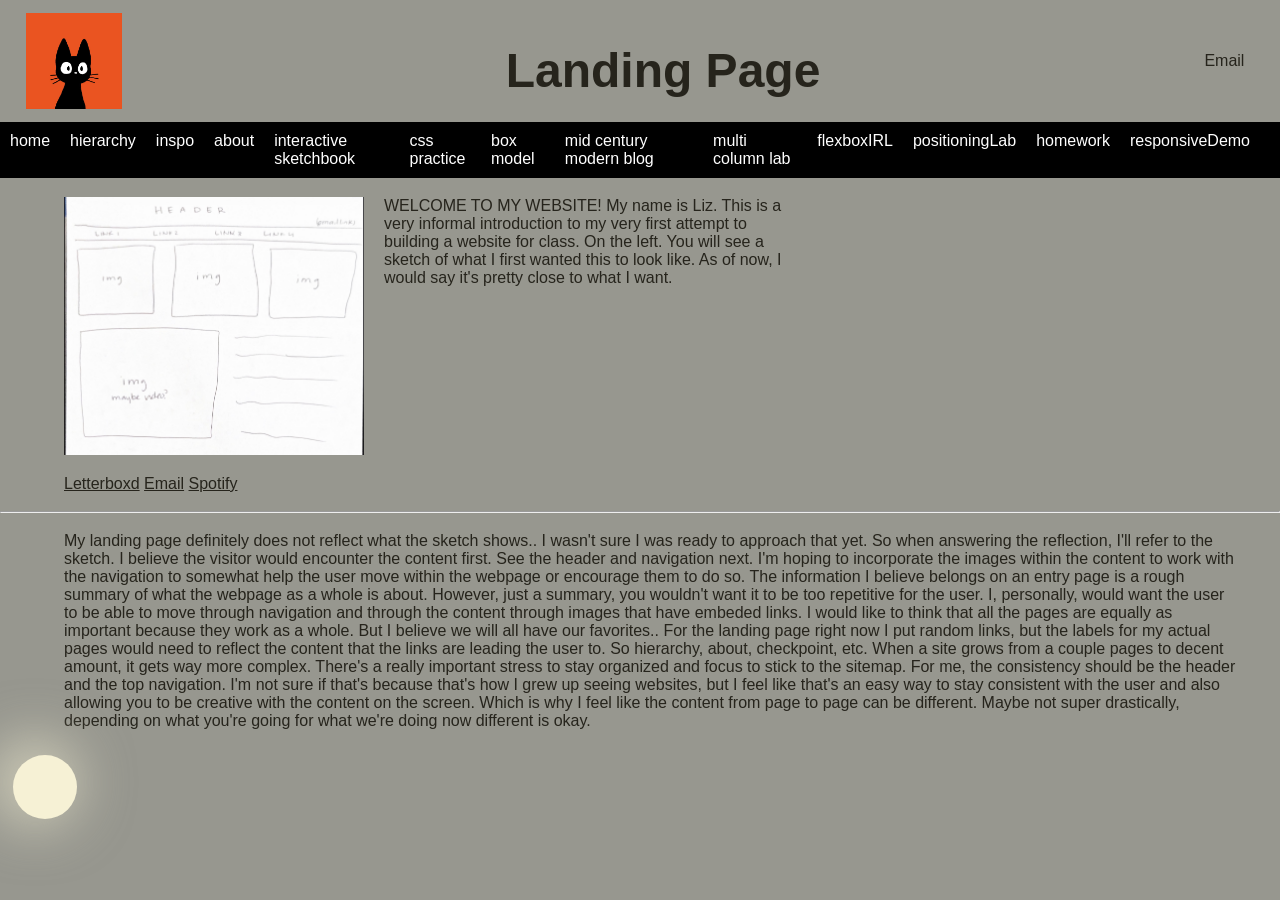
<file: index.html>
<!DOCTYPE html>
<html lang="en">
  <head>
    <meta charset="UTF-8">
    <meta name="viewport" content="width=device-width, initial-scale=1.0">
    <link rel="stylesheet" href="css/style.css">
    <title>Landing Page</title>
  </head>
  <body>

    <header class="top-header">
      <img src="img/jiji.jpeg" alt="image of a cartoon black cat" class="top-left-img">

    <h1>Landing Page</h1>

    <div class="email-container">
    <a href="mailto:econtreras6@sfsu.edu">Email</a>
    </div>

    </header>
    
    <nav>
      
      <a href="index.html">home</a>

      <a href="1_hierarchy/1_hierarchy.html">hierarchy</a>

      <a href="2_inspo/2_inspo.html">inspo</a>

      <a href="3_about/3_about.html">about</a>

      <a href="4_checkpoint_one/4_checkpoint_one.html">interactive sketchbook</a>

      <a href="5_css_practice/5_css_practice.html">css practice</a>

      <a href="6_box_model/6_box_model.html">box model</a>

      <a href="mid_century_modern_blog/mid_century_modern_blog.html">mid century modern blog</a>

      <a href="multi_column_lab/multi_column_lab.html">multi column lab</a>

      <a href="flexboxIRL/flexboxIRL.html">flexboxIRL</a>

      <a href="positioningLab/positioningLab.html">positioningLab</a>

      <a href="homework/homework.html">homework</a>

      <a href="responsive_demo/responsive_demo.html">responsiveDemo</a>


    </nav>

<div class="container">
  <img src="img/sketch.jpg" alt="a sketch of an idea for a website with a header and link to email at the top, global navigation to follow, 3 images below that, and a bigger image (potentially a video) below that with some text to the right.">
  <div class="text">
    <p>WELCOME TO MY WEBSITE! My name is Liz. This is a very informal introduction to my very first attempt to building a website for class. On the left. You will see a sketch of what I first wanted this to look like. As of now, I would say it's pretty close to what I want.</p>
  </div>
</div>

    
 <footer>


    </footer>
   <div class="links">
    <a href="https://letterboxd.com/lizwurd/">Letterboxd</a>

    <a href="mailto:econtreras6@sfsu.edu">Email</a>

    <a href="https://open.spotify.com/user/shakuskyy">Spotify</a>
    </div>
    <br>
    <hr>
    <div class="reflection">
    <p>My landing page definitely does not reflect what the sketch shows.. I wasn't sure I was ready to approach that yet. So when answering the reflection, I'll refer to the sketch. I believe the visitor would encounter the content first. See the header and navigation next. I'm hoping to incorporate the images within the content to work with the navigation to somewhat help the user move within the webpage or encourage them to do so. The information I believe belongs on an entry page is a rough summary of what the webpage as a whole is about. However, just a summary, you wouldn't want it to be too repetitive for the user. I, personally, would want the user to be able to move through navigation and through the content through images that have embeded links. I would like to think that all the pages are equally as important because they work as a whole. But I believe we will all have our favorites.. For the landing page right now I put random links, but the labels for my actual pages would need to reflect the content that the links are leading the user to. So hierarchy, about, checkpoint, etc. When a site grows from a couple pages to decent amount, it gets way more complex. There's a really important stress to stay organized and focus to stick to the sitemap. For me, the consistency should be the header and the top navigation. I'm not sure if that's because that's how I grew up seeing websites, but I feel like that's an easy way to stay consistent with the user and also allowing you to be creative with the content on the screen. Which is why I feel like the content from page to page can be different. Maybe not super drastically, depending on what you're going for what we're doing now different is okay.</p>

    </div>

  



    <footer>
    <div class="circle"> </div>

    </footer>

  </body>
</html>
</file>
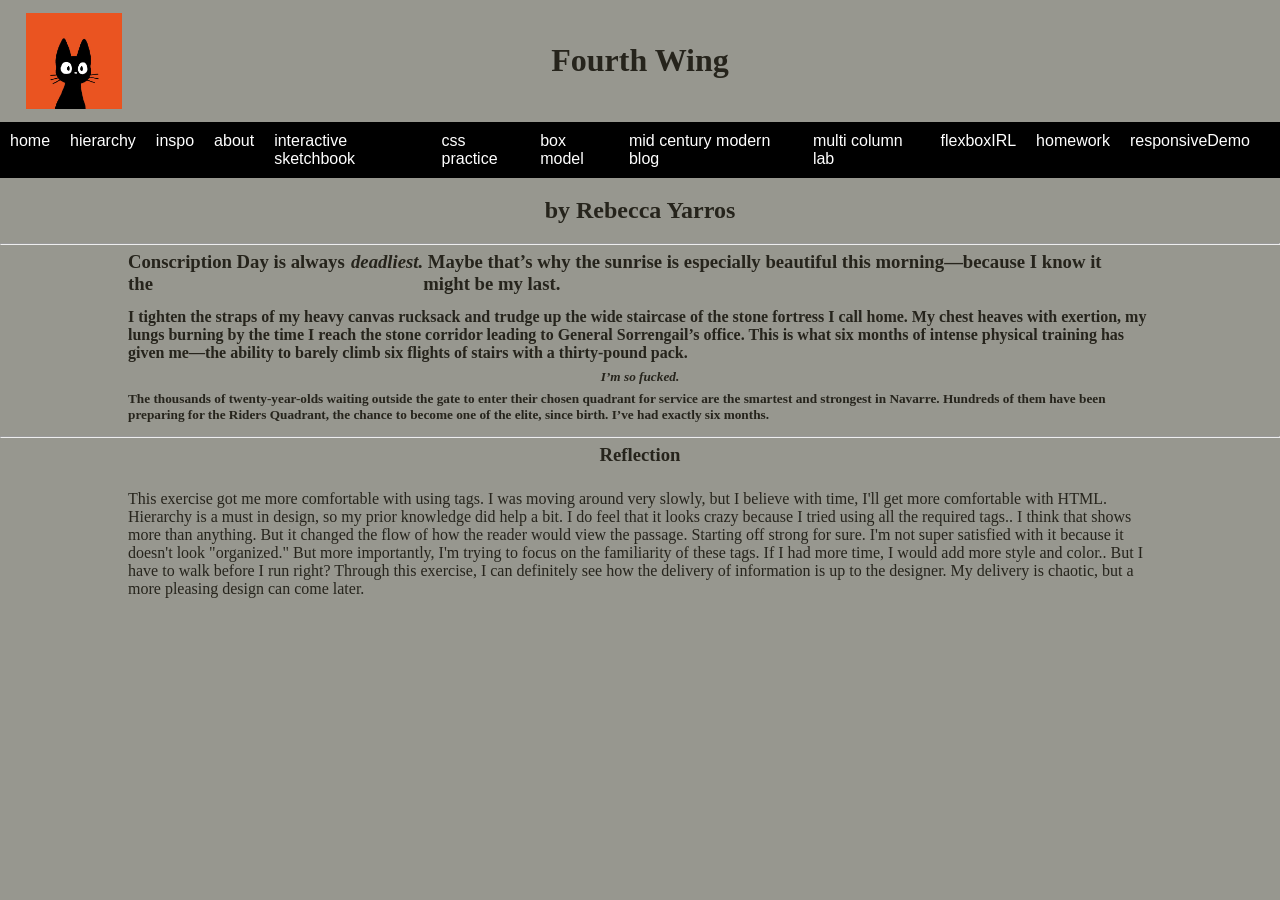
<file: 1_hierarchy/1_hierarchy.html>
<!DOCTYPE html>
<html lang="en">
  <head>
    <meta charset="UTF-8">
    <link rel="stylesheet" href="css/1_hierarchy.css">
    <title>Fourth Wing</title>
  </head>
  <body>

    <header class="top-header">
      <img src="img/jiji_1.jpeg" alt="image of a cartoon black cat" class="top-left-img">

    <h1>Fourth Wing</h1>

    </header>

    <nav>
      
      <a href="../index.html">home</a>

      <a href="1_hierarchy.html">hierarchy</a>

      <a href="../2_inspo/2_inspo.html">inspo</a>

      <a href="../3_about/3_about.html">about</a>

      <a href="../4_checkpoint_one/4_checkpoint_one.html">interactive sketchbook</a>

      <a href="../5_css_practice/5_css_practice.html">css practice</a>

      <a href="../6_box_model/6_box_model.html">box model</a>

      <a href="../mid_century_modern_blog/mid_century_modern_blog.html">mid century modern blog</a>
     
      <a href="../multi_column_lab/multi_column_lab.html">multi column lab</a>
    
      <a href="../flexboxIRL/flexboxIRL.html">flexboxIRL</a>

      <a href="../homework/homework.html">homework</a>

      <a href="../responsive_demo/responsive_demo.html">responsiveDemo</a>

    </nav>


<h2>by Rebecca Yarros</h2><hr>
<h3>Conscription Day is always the&nbsp;<strong><em>deadliest.</em></strong>&nbsp;Maybe that’s why the sunrise is especially beautiful this morning—because I know it might be my last.<h3><h4>I tighten the straps of my heavy canvas rucksack and trudge up the wide staircase of the stone fortress I call home. My chest heaves with exertion, my lungs burning by the time I reach the stone corridor leading to General Sorrengail’s office. This is what six months of intense physical training has given me—the ability to barely climb six flights of stairs with a thirty-pound pack.</h4><h5><em>I’m so fucked.</em></h5><h5>The thousands of twenty-year-olds waiting outside the gate to enter their chosen quadrant for service are the smartest and strongest in Navarre. Hundreds of them have been preparing for the Riders Quadrant, the chance to become one of the elite, since birth. I’ve had exactly six months.</h5></p>
</body>

<hr>
<h3>Reflection</h3><br>
<div class="reflection">
This exercise got me more comfortable with using tags. I was moving around very slowly, but I believe with time, I'll get more comfortable with HTML. Hierarchy is a must in design, so my prior knowledge did help a bit. I do feel that it looks crazy because I tried using all the required tags.. I think that shows more than anything. But it changed the flow of how the reader would view the passage. Starting off strong for sure. I'm not super satisfied with  it because it doesn't look "organized." But more importantly, I'm trying to focus on the familiarity of these tags. If I had more time, I would add more style and color.. But I have to walk before I run right? Through this exercise, I can definitely see how the delivery of information is up to the designer. My delivery is chaotic, but a more pleasing design can come later.
</div>

</html>
</file>
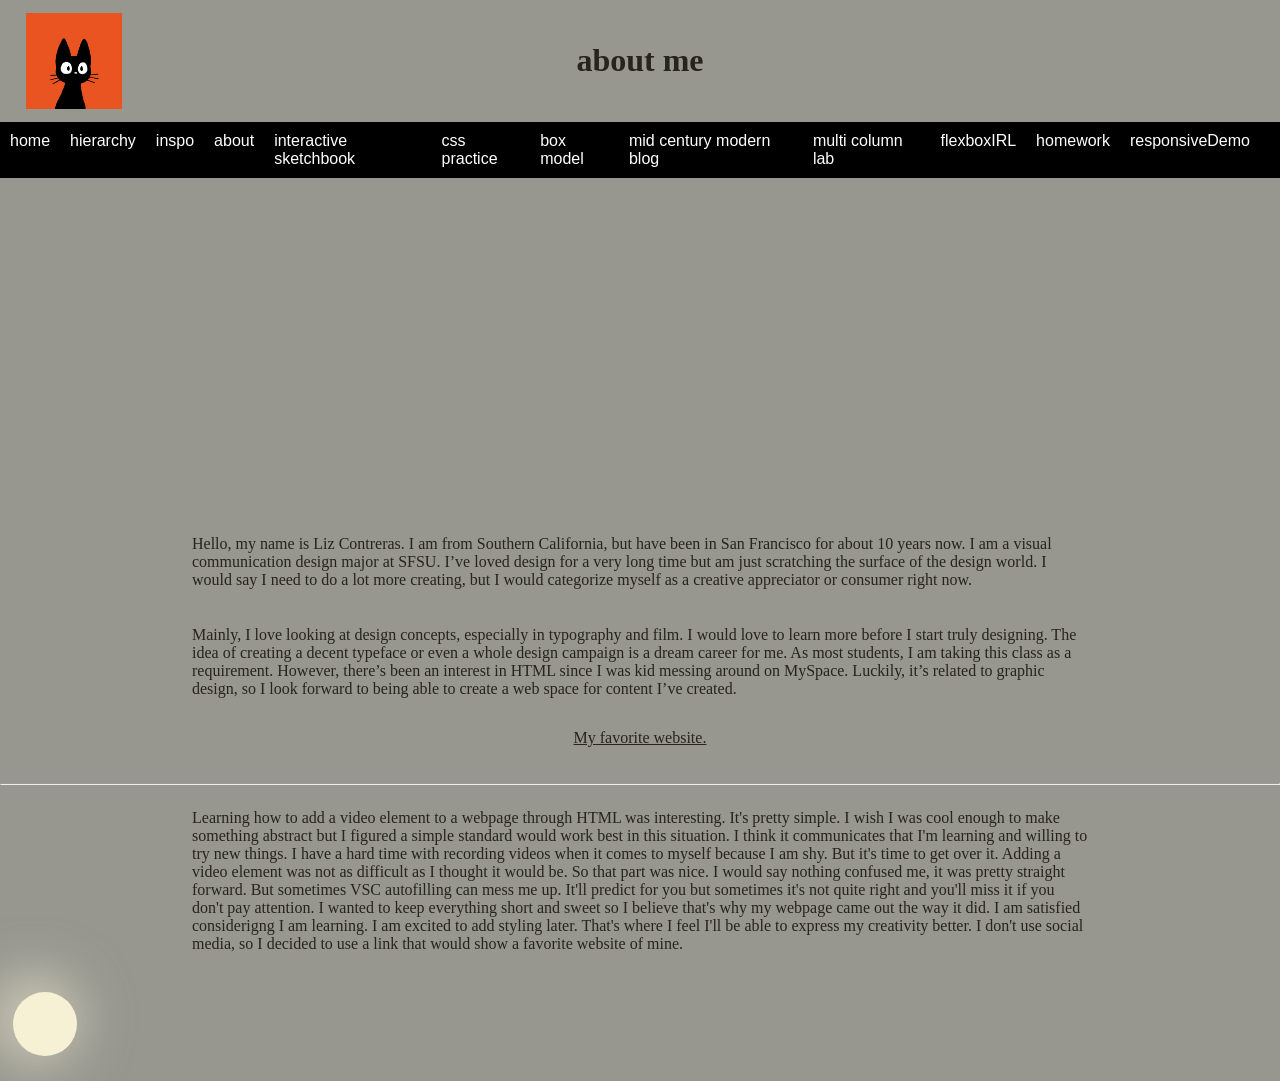
<file: 3_about/3_about.html>
<!DOCTYPE html>
<html lang="en">
  <head>
    <meta charset="UTF-8">
    <link rel="stylesheet" href="css/3_about.css">
    <title>Hello, this is Liz!</title>
  </head>
  <body>

<header class="top-header">
      <img src="img/jiji_3.jpeg" alt="image of a cartoon black cat" class="top-left-img">

    <h1>about me</h1>

    </header>


    <nav>
      
      <a href="../index.html">home</a>

      <a href="../1_hierarchy/1_hierarchy.html">hierarchy</a>

      <a href="../2_inspo/2_inspo.html">inspo</a>

      <a href="3_about.html">about</a>

      <a href="../4_checkpoint_one/4_checkpoint_one.html">interactive sketchbook</a>

      <a href="../5_css_practice/5_css_practice.html">css practice</a>

      <a href="../6_box_model/6_box_model.html">box model</a>

      <a href="../mid_century_modern_blog/mid_century_modern_blog.html">mid century modern blog</a>

      <a href="../multi_column_lab/multi_column_lab.html">multi column lab</a>

      <a href="../flexboxIRL/flexboxIRL.html">flexboxIRL</a>

      <a href="../homework/homework.html">homework</a>

      <a href="../responsive_demo/responsive_demo.html">responsiveDemo</a>

    </nav>
    <br>
    <div class="video">

      <iframe width="560" height="315" src="https://www.youtube.com/embed/JNclvKGqVo0?si=ZolLmfn4WKUs2TeS" title="YouTube video player" frameborder="0" allow="accelerometer; autoplay; clipboard-write; encrypted-media; gyroscope; picture-in-picture; web-share" referrerpolicy="strict-origin-when-cross-origin" allowfullscreen></iframe>
      </div>
  <br>
    <p>Hello, my name is Liz Contreras. I am from Southern California, but have been in San Francisco for about 10 years now. I am a visual communication design major at SFSU. I’ve loved design for a very long time but am just scratching the surface of the design world. I would say I need to do a lot more creating, but I would categorize myself as a creative appreciator or consumer right now.</p>
    
    <br>

    <p>Mainly, I love looking at design concepts, especially in typography and film. I would love to learn more before I start truly designing. The idea of creating a decent typeface or even a whole design campaign is a dream career for me. As most students, I am taking this class as a requirement. However, there’s been an interest in HTML since I was kid messing around on MySpace. Luckily, it’s related to graphic design, so I look forward to being able to create a web space for content I’ve created. </p>

    <br>
    <div class="link">
    <a href="https://letterboxd.com/lizwurd/" target="_blank">My favorite website.</a>
    </div>
    <br>
    <br>
    <hr>
    <br>
    <p>Learning how to add a video element to a webpage through HTML was interesting. It's pretty simple. I wish I was cool enough to make something abstract but I figured a simple standard would work best in this situation. I think it communicates that I'm learning and willing to try new things. I have a hard time with recording videos when it comes to myself because I am shy. But it's time to get over it. Adding a video element was not as difficult as I thought it would be. So that part was nice. I would say nothing confused me, it was pretty straight forward. But sometimes VSC autofilling can mess me up. It'll predict for you but sometimes it's not quite right and you'll miss it if you don't pay attention. I wanted to keep everything short and sweet so I believe that's why my webpage came out the way it did. I am satisfied considerigng I am learning. I am excited to add styling later. That's where I feel I'll be able to express my creativity better. I don't use social media, so I decided to use a link that would show a favorite website of mine.</p>









  </body>

  <footer>
    <div class="circle"> </div>
 </footer>
</html>
</file>
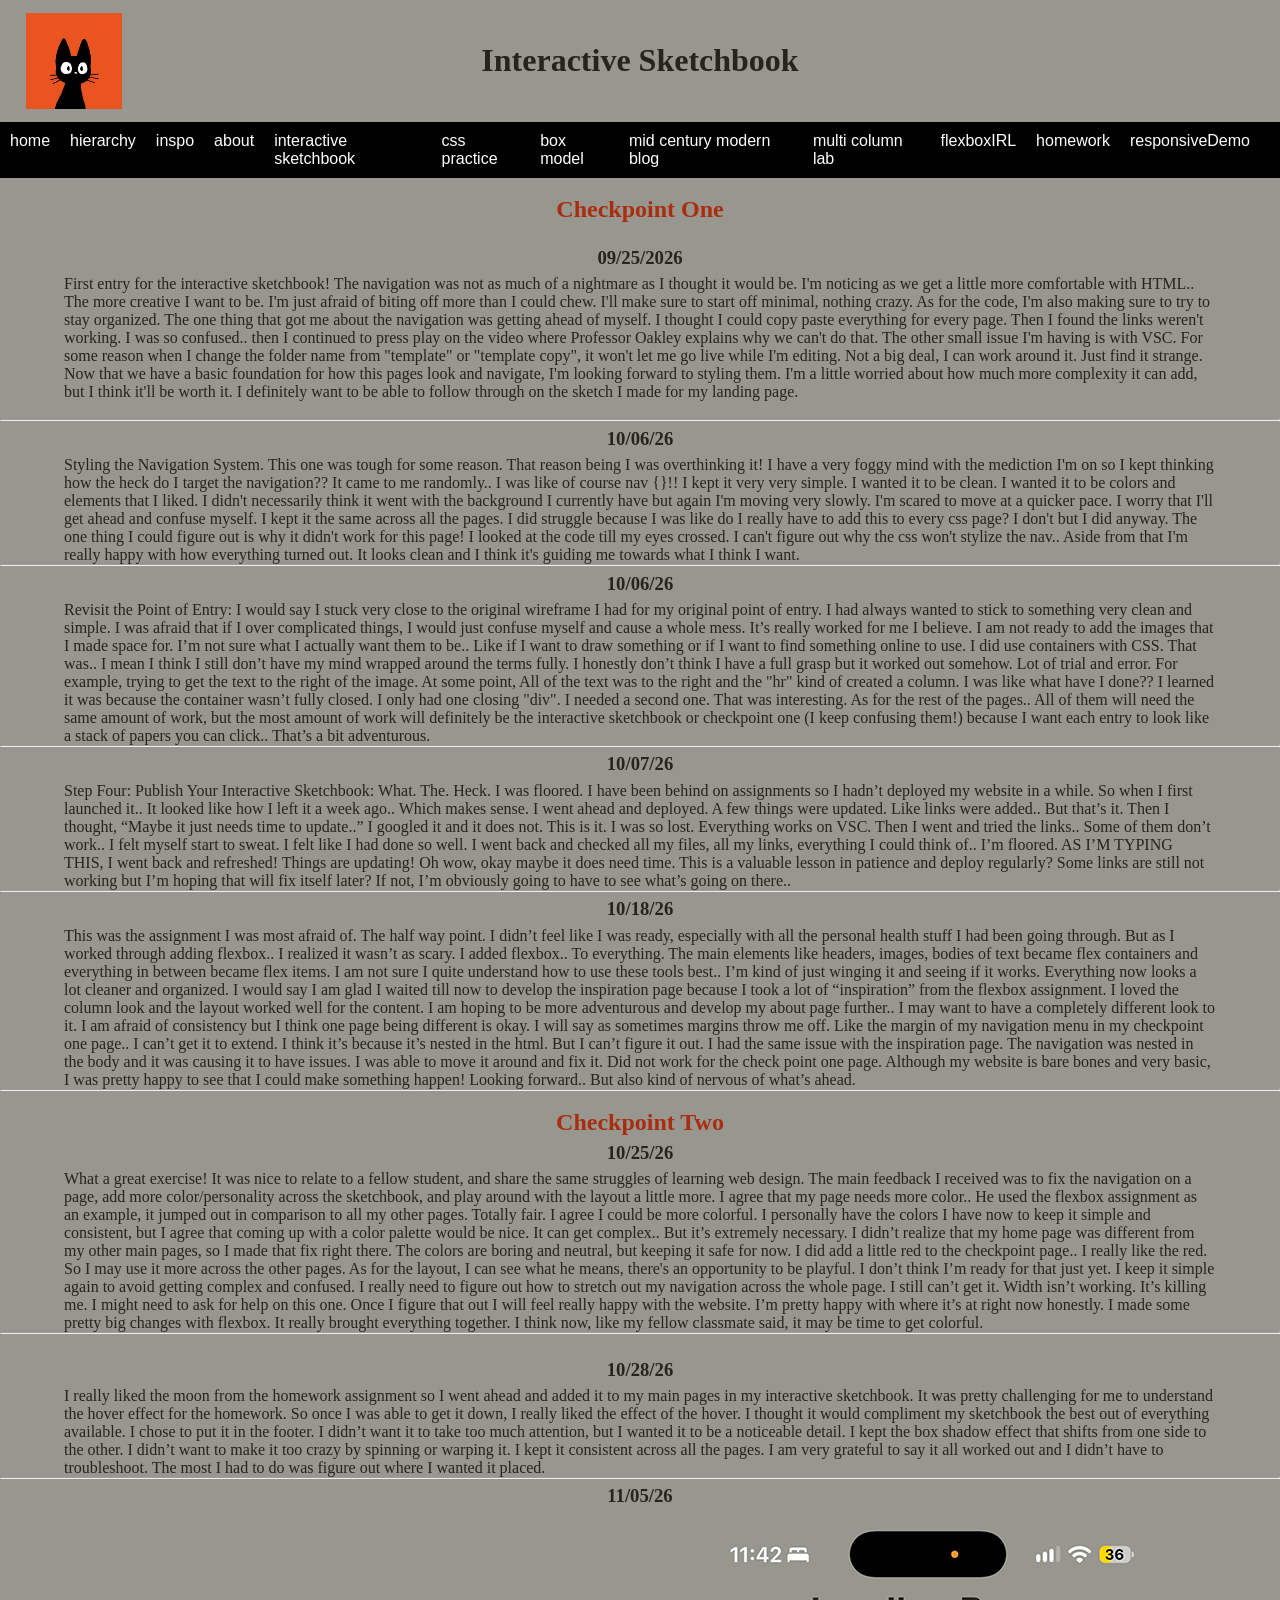
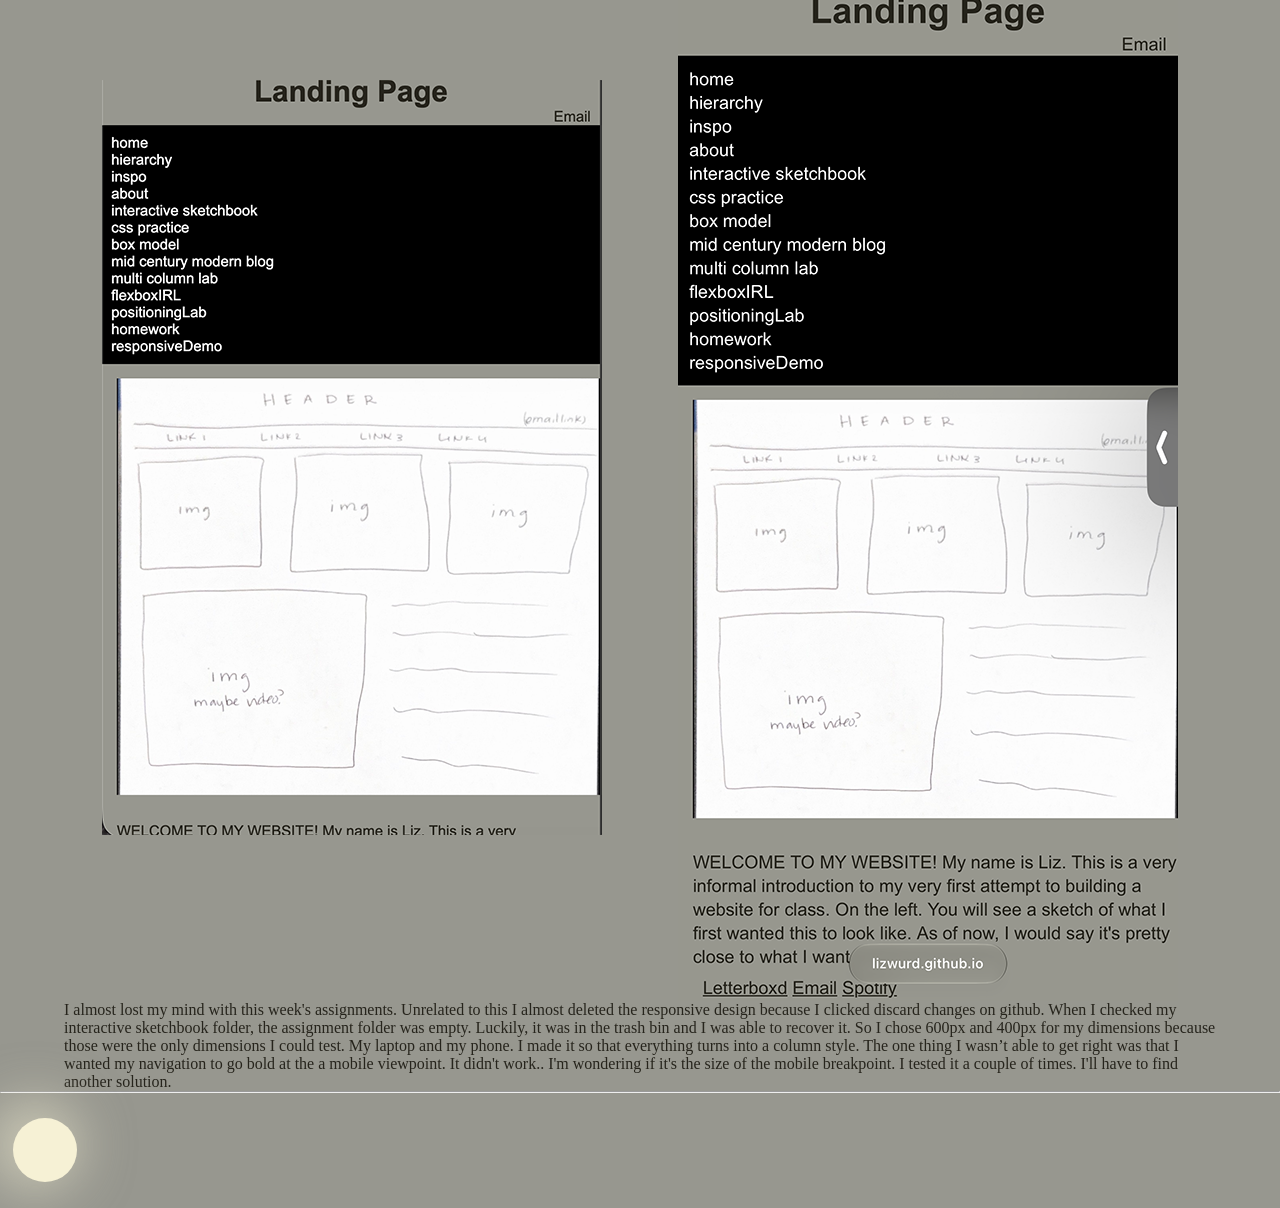
<file: 4_checkpoint_one/4_checkpoint_one.html>
<!DOCTYPE html>
<html lang="en">
  <head>
    <meta charset="UTF-8">
    <link rel="stylesheet" href="css/4_checkpoint_one.css">
    <title>checkpoint one</title>
  </head>

<header class="top-header">
      <img src="img/jiji_4.jpeg" alt="image of a cartoon black cat" class="top-left-img">

    <h1>Interactive Sketchbook</h1>

    </header>
  
<nav>
      
      <a href="../index.html">home</a>

      <a href="../1_hierarchy/1_hierarchy.html">hierarchy</a>

      <a href="../2_inspo/2_inspo.html">inspo</a>

      <a href="../3_about/3_about.html">about</a>

      <a href="4_checkpoint_one.html">interactive sketchbook</a>

      <a href="../5_css_practice/5_css_practice.html">css practice</a>

      <a href="../6_box_model/6_box_model.html">box model</a>

      <a href="../mid_century_modern_blog/mid_century_modern_blog.html">mid century modern blog</a>

      <a href="../multi_column_lab/multi_column_lab.html">multi column lab</a>

      <a href="../flexboxIRL/flexboxIRL.html">flexboxIRL</a>

      <a href="../homework/homework.html">homework</a>

      <a href="../responsive_demo/responsive_demo.html">responsiveDemo</a>

</nav>

  <body>
  <br>
    <h2>Checkpoint One</h2>

<br>
<h3>09/25/2026</h3>
<p>First entry for the interactive sketchbook! The navigation was not as much of a nightmare as I thought it would be. I'm noticing as we get a little more comfortable with HTML.. The more creative I want to be. I'm just afraid of biting off more than I could chew. I'll make sure to start off minimal, nothing crazy. As for the code, I'm also making sure to try to stay organized. The one thing that got me about the navigation was getting ahead of myself. I thought I could copy paste everything for every page. Then I found the links weren't working. I was so confused.. then I continued to press play on the video where Professor Oakley explains why we can't do that. The other small issue I'm having is with VSC. For some reason when I change the folder name from "template" or "template copy", it won't let me go live while I'm editing. Not a big deal, I can work around it. Just find it strange. Now that we have a basic foundation for how this pages look and navigate, I'm looking forward to styling them. I'm a little worried about how much more complexity it can add, but I think it'll be worth it. I definitely want to be able to follow through on the sketch I made for my landing page.</p>
<br>
<hr>
<h3>10/06/26</h3>
<p>Styling the Navigation System. This one was tough for some reason. That reason being I was overthinking it! I have a very foggy mind with the mediction I'm on so I kept thinking how the heck do I target the navigation?? It came to me randomly.. I was like of course nav {}!! I kept it very very simple. I wanted it to be clean. I wanted it to be colors and elements that I liked. I didn't necessarily think it went with the background I currently have but again I'm moving very slowly. I'm scared to move at a quicker pace. I worry that I'll get ahead and confuse myself. I kept it the same across all the pages. I did struggle because I was like do I really have to add this to every css page? I don't but I did anyway. The one thing I could figure out is why it didn't work for this page! I looked at the code till my eyes crossed. I can't figure out why the css won't stylize the nav.. Aside from that I'm really happy with how everything turned out. It looks clean and I think it's guiding me towards what I think I want.</p>
<hr>
<h3>10/06/26</h3>
<p>Revisit the Point of Entry: I would say I stuck very close to the original wireframe I had for my original point of entry. I had always wanted to stick to something very clean and simple. I was afraid that if I over complicated things, I would just confuse myself and cause a whole mess. It’s really worked for me I believe. I am not ready to add the images that I made space for. I’m not sure what I actually want them to be.. Like if I want to draw something or if I want to find something online to use. I did use containers with CSS. That was.. I mean I think I still don’t have my mind wrapped around the terms fully. I honestly don’t think I have a full grasp but it worked out somehow. Lot of trial and error. For example, trying to get the text to the right of the image. At some point, All of the text was to the right and the "hr" kind of created a column. I was like what have I done?? I learned it was because the container wasn’t fully closed. I only had one closing "div". I needed a second one. That was interesting. As for the rest of the pages.. All of them will need the same amount of work, but the most amount of work will definitely be the interactive sketchbook or checkpoint one (I keep confusing them!) because I want each entry to look like a stack of papers you can click.. That’s a bit adventurous.</p>
<hr>
<h3>10/07/26</h3>
<p>Step Four: Publish Your Interactive Sketchbook: What. The. Heck. I was floored. I have been behind on assignments so I hadn’t deployed my website in a while. So when I first launched it.. It looked like how I left it a week ago.. Which makes sense. I went ahead and deployed. A few things were updated. Like links were added.. But that’s it. Then I thought, “Maybe it just needs time to update..” I googled it and it does not. This is it. I was so lost. Everything works on VSC. Then I went and tried the links.. Some of them don’t work.. I felt myself start to sweat. I felt like I had done so well. I went back and checked all my files, all my links, everything I could think of.. I’m floored. AS I’M TYPING THIS, I went back and refreshed! Things are updating! Oh wow, okay maybe it does need time. This is a valuable lesson in patience and deploy regularly? Some links are still not working but I’m hoping that will fix itself later? If not, I’m obviously going to have to see what’s going on there..</p>
<hr>

<h3>10/18/26</h3>
<p>This was the assignment I was most afraid of. The half way point. I didn’t feel like I was ready, especially with all the personal health stuff I had been going through. But as I worked through adding flexbox.. I realized it wasn’t as scary. I added flexbox.. To everything. The main elements like headers, images, bodies of text became flex containers and everything in between became flex items. I am not sure I quite understand how to use these tools best.. I’m kind of just winging it and seeing if it works. Everything now looks a lot cleaner and organized. I would say I am glad I waited till now to develop the inspiration page because I took a lot of “inspiration” from the flexbox assignment. I loved the column look and the layout worked well for the content. I am hoping to be more adventurous and develop my about page further.. I may want to have a completely different look to it. I am afraid of consistency but I think one page being different is okay. I will say as sometimes margins throw me off. Like the margin of my navigation menu in my checkpoint one page.. I can’t get it to extend. I think it’s because it’s nested in the html. But I can’t figure it out. I had the same issue with the inspiration page. The navigation was nested in the body and it was causing it to have issues. I was able to move it around and fix it. Did not work for the check point one page. Although my website is bare bones and very basic, I was pretty happy to see that I could make something happen! Looking forward.. But also kind of nervous of what’s ahead.</p>
<hr>

<br>
    <h2>Checkpoint Two</h2>

<h3>10/25/26</h3>
<p>What a great exercise! It was nice to relate to a fellow student, and share the same struggles of learning web design. The main feedback I received was to fix the navigation on a page, add more color/personality across the sketchbook, and play around with the layout a little more. I agree that my page needs more color.. He used the flexbox assignment as an example, it jumped out in comparison to all my other pages. Totally fair. I agree I could be more colorful. I personally have the colors I have now to keep it simple and consistent, but I agree that coming up with a color palette would be nice. It can get complex.. But it’s extremely necessary. I didn’t realize that my home page was different from my other main pages, so I made that fix right there. The colors are boring and neutral, but keeping it safe for now. I did add a little red to the checkpoint page.. I really like the red. So I may use it more across the other pages. As for the layout, I can see what he means, there's an opportunity to be playful. I don’t think I’m ready for that just yet. I keep it simple again to avoid getting complex and confused. I really need to figure out how to stretch out my navigation across the whole page. I still can’t get it. Width isn’t working. It’s killing me. I might need to ask for help on this one. Once I figure that out I will feel really happy with the website. I’m pretty happy with where it’s at right now honestly. I made some pretty big changes with flexbox. It really brought everything together. I think now, like my fellow classmate said, it may be time to get colorful.</p>
<hr>
<br>
<h3>10/28/26</h3>
<p>I really liked the moon from the homework assignment so I went ahead and added it to my main pages in my interactive sketchbook. It was pretty challenging for me to understand the hover effect for the homework. So once I was able to get it down, I really liked the effect of the hover. I thought it would compliment my sketchbook the best out of everything available. I chose to put it in the footer. I didn’t want it to take too much attention, but I wanted it to be a noticeable detail. I kept the box shadow effect that shifts from one side to the other. I didn’t want to make it too crazy by spinning or warping it. I kept it consistent across all the pages. I am very grateful to say it all worked out and I didn’t have to troubleshoot. The most I had to do was figure out where I wanted it placed.</p>
<hr>

<h3>11/05/26</h3>
<div class="viewportImage">
<img src="img/laptop.png">
  <img src="img/mobile.PNG">
</div>
<p>I almost lost my mind with this week's assignments. Unrelated to this I almost deleted the responsive design because I clicked discard changes on github. When I checked my interactive sketchbook folder, the assignment folder was empty. Luckily, it was in the trash bin and I was able to recover it. So I chose 600px and 400px for my dimensions because those were the only dimensions I could test. My laptop and my phone. I made it so that everything turns into a column style. The one thing I wasn’t able to get right was that I wanted my navigation to go bold at the a mobile viewpoint. It didn't work.. I'm wondering if it's the size of the mobile breakpoint. I tested it a couple of times. I'll have to find another solution.</p>
<hr>







  </body>

  <footer>
    <div class="circle"> </div>
 </footer>
</html>
</file>
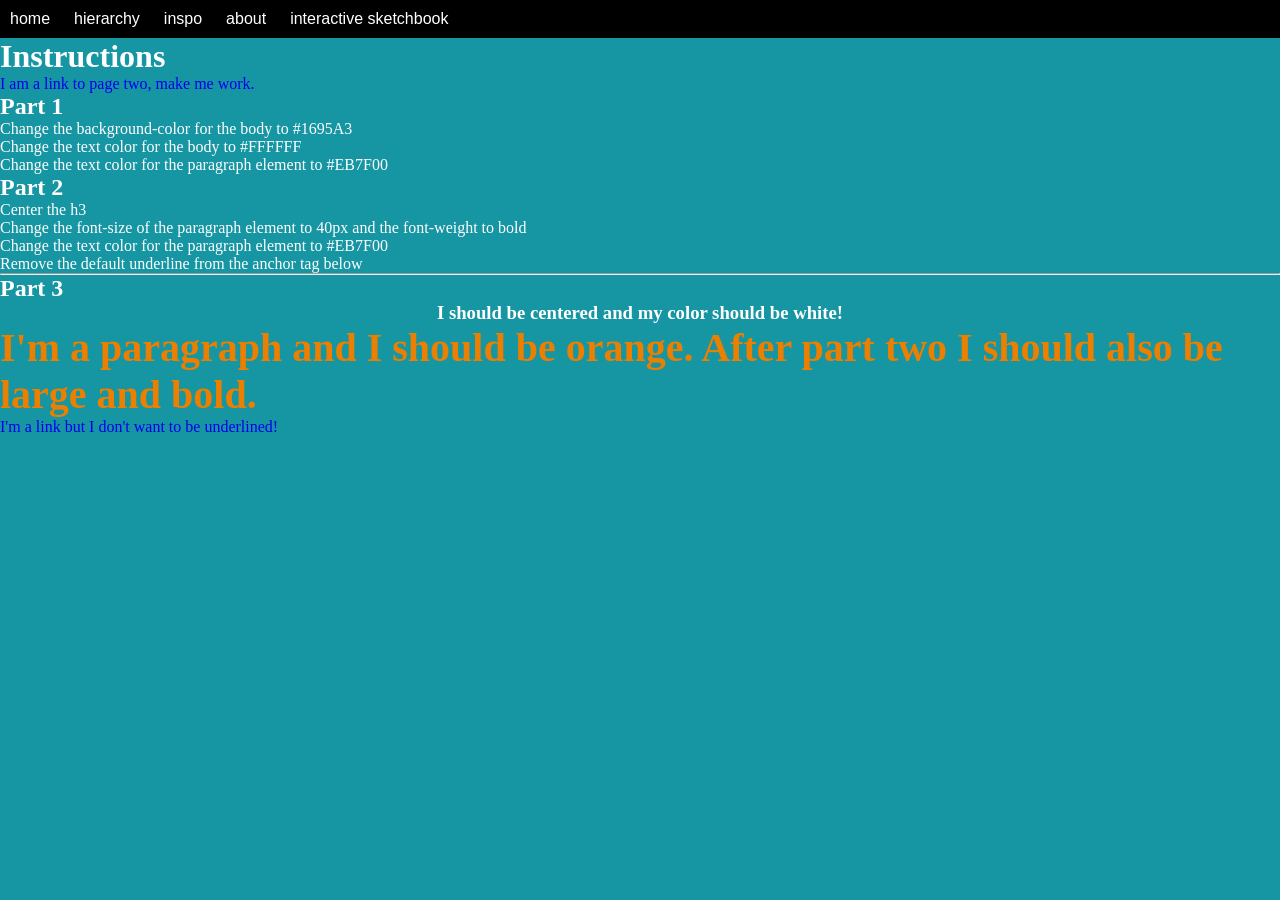
<file: 5_css_practice/5_css_practice.html>
<!DOCTYPE html>
<html lang="en">
<head>
	<meta charset="UTF-8">
	<title>CSS Practice</title>

<link rel="stylesheet" href="css/5_css_practice.css">
</head>
<body>

	        <nav>
      
      <a href="../index.html">home</a>

      <a href="../1_hierarchy/1_hierarchy.html">hierarchy</a>

      <a href="../2_inspo/2_inspo.html">inspo</a>

      <a href="../3_about/3_about.html">about</a>

      <a href="../4_checkpoint_one/4_checkpoint_one.html">interactive sketchbook</a>

    </nav>
	
	<header>
		<h1>Instructions</h1>
		 <a href="pagetwo/5_css_practice_2.html">I am a link to page two, make me work.</a>
	</header>

	<section>
		<h2>Part 1</h2>
			<ol>
				<li>Change the background-color for the body to #1695A3</li>
				<li>Change the text color for the body to #FFFFFF</li>
				<li>Change the text color for the paragraph element to #EB7F00</li>
			</ol>

		<h2>Part 2</h2>
			<ul>
				<li>Center the h3</li>
				<li>Change the font-size of the paragraph element to 40px and the font-weight to bold</li>
				<li>Change the text color for the paragraph element to #EB7F00</li>
				<li>Remove the default underline from the anchor tag below</li>
			</ul>
	<hr>
		<h2>Part 3</h2>
			<h3>I should be centered and my color should be white!</h3>
				<p>I'm a paragraph and I should be orange. After part two I should also be large and bold.</p>
	</section>
	<footer>
		<a href="http://www.google.com">I'm a link but I don't want to be underlined!</a>
	</footer>

</body>
</html>
</file>
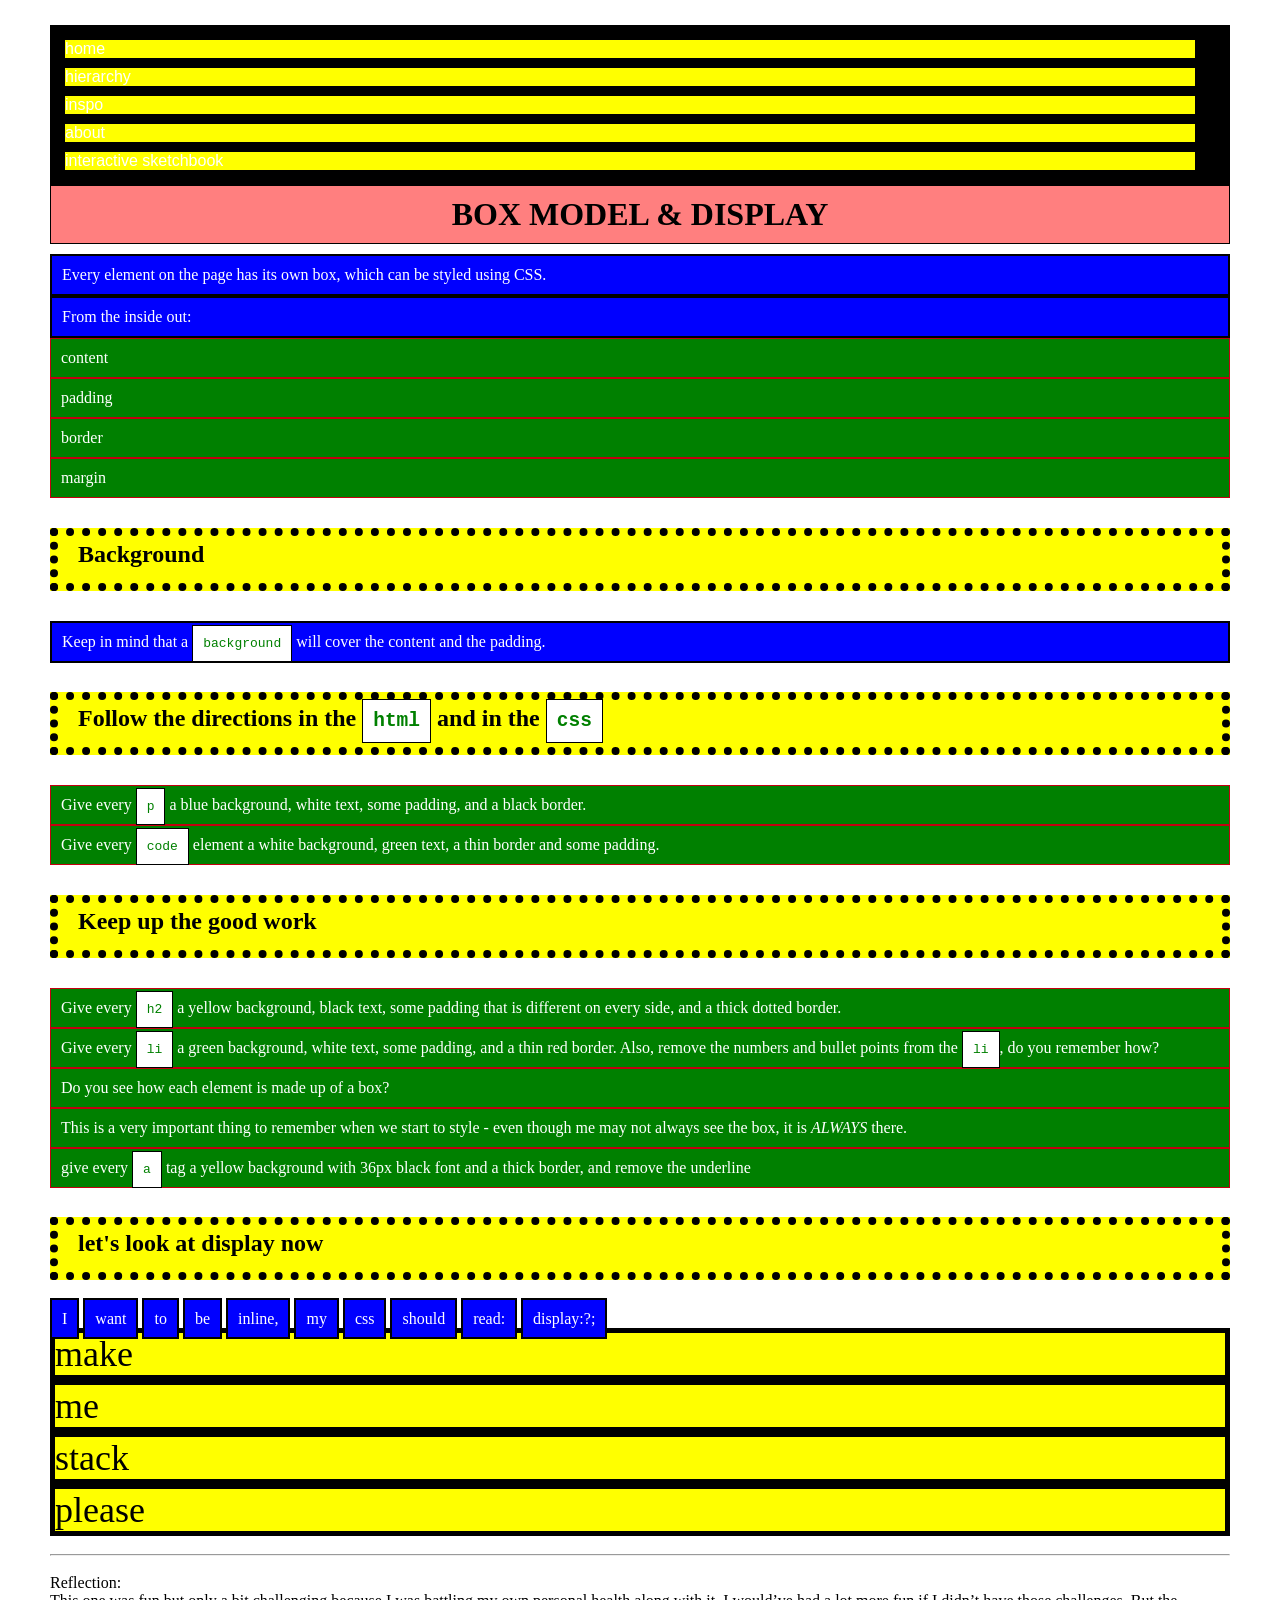
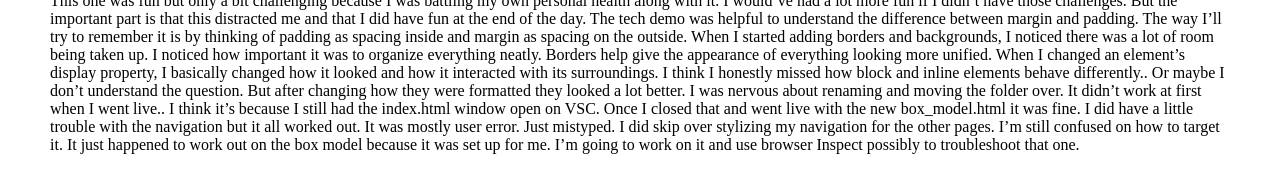
<file: 6_box_model/6_box_model.html>
<!DOCTYPE html>
<html>
	<head>
	    <meta charset="utf-8">
	    <title>Box Model & Display</title>
<link rel="stylesheet" href="css/6_box_model.css">

<link rel="preconnect" href="https://fonts.googleapis.com">
<link rel="preconnect" href="https://fonts.gstatic.com" crossorigin>
<link href="https://fonts.googleapis.com/css2?family=Roboto:ital,wght@0,100..900;1,100..900&display=swap" rel="stylesheet">

	</head>
	<body>

		<nav>
      
      <a href="../index.html">home</a>

      <a href="../1_hierarchy/1_hierarchy.html">hierarchy</a>

      <a href="../2_inspo/2_inspo.html">inspo</a>

      <a href="../3_about/3_about.html">about</a>

      <a href="../4_checkpoint_one/4_checkpoint_one.html">interactive sketchbook</a>

    </nav>

		<h1>Box Model & Display</h1>
		<p>Every element on the page has its own box, which can be styled using CSS.</p>
		<p>From the inside out:</p>
		<ol>
			<li>content</li>
			<li>padding</li>
			<li>border</li>
			<li>margin</li>
		</ol>

		<h2>Background</h2>
		<p>Keep in mind that a <code>background</code> will cover the content and the padding.</p>

		<h2>Follow the directions in the <code>html</code> and in the <code>css</code></h2>
		<ol>
			<li>Give every <code>p</code> a blue background, white text, some padding, and a black border.</li>
			<li>Give every <code>code</code> element a white background, green text, a thin border and some padding.</li>
		</ol>

		<h2>Keep up the good work</h2>
		<ol>
			<li>Give every <code>h2</code> a yellow background, black text, some padding that is different on every side, and a thick dotted border.</li>
			<li>Give every <code>li</code> a green background, white text, some padding, and a thin red border. Also, remove the numbers and bullet points from the <code>li</code>, do you remember how?</li>
			<li>Do you see how each element is made up of a box?</li>
			<li>This is a very important thing to remember when we start to style - even though me may not always see the box, it is <em>ALWAYS</em> there.</li>
			<li>give every <code>a</code> tag a yellow background with 36px black font and a thick border, and remove the underline</li>
		</ol>

		<h2>let's look at display now</h2>

			<p class="blockTo">I</p>
			<p class="blockTo">want</p>
			<p class="blockTo">to</p>
			<p class="blockTo">be</p>
			<p class="blockTo">inline,</p>
			<p class="blockTo">my</p>
			<p class="blockTo">css</p>
			<p class="blockTo">should</p>
			<p class="blockTo">read:</p>
			<p class="blockTo">display:?;</p>
		<!-- write the correct display in the html and the css -->
<br>
			<a href="#">make</a>
			<a href="#">me</a>
			<a href="#">stack</a>
			<a href="#">please</a>
<br>
<hr>
<br>
Reflection:<br>
This one was fun but only a bit challenging because I was battling my own personal health along with it. I would’ve had a lot more fun if I didn’t have those challenges. But the important part is that this distracted me and that I did have fun at the end of the day. The tech demo was helpful to understand the difference between margin and padding. The way I’ll try to remember it is by thinking of padding as spacing inside and margin as spacing on the outside. When I started adding borders and backgrounds, I noticed there was a lot of room being taken up. I noticed how important it was to organize everything neatly. Borders help give the appearance of everything looking more unified. When I changed an element’s display property, I basically changed how it looked and how it interacted with its surroundings. I think I honestly missed how block and inline elements behave differently.. Or maybe I don’t understand the question. But after changing how they were formatted they looked a lot better. I was nervous about renaming and moving the folder over. It didn’t work at first when I went live.. I think it’s because I still had the index.html window open on VSC. Once I closed that and went live with the new box_model.html it was fine. I did have a little trouble with the navigation but it all worked out. It was mostly user error. Just mistyped. I did skip over stylizing my navigation for the other pages. I’m still confused on how to target it. It just happened to work out on the box model because it was set up for me. I’m going to work on it and use browser Inspect possibly to troubleshoot that one.
	</body>
</html>
</file>
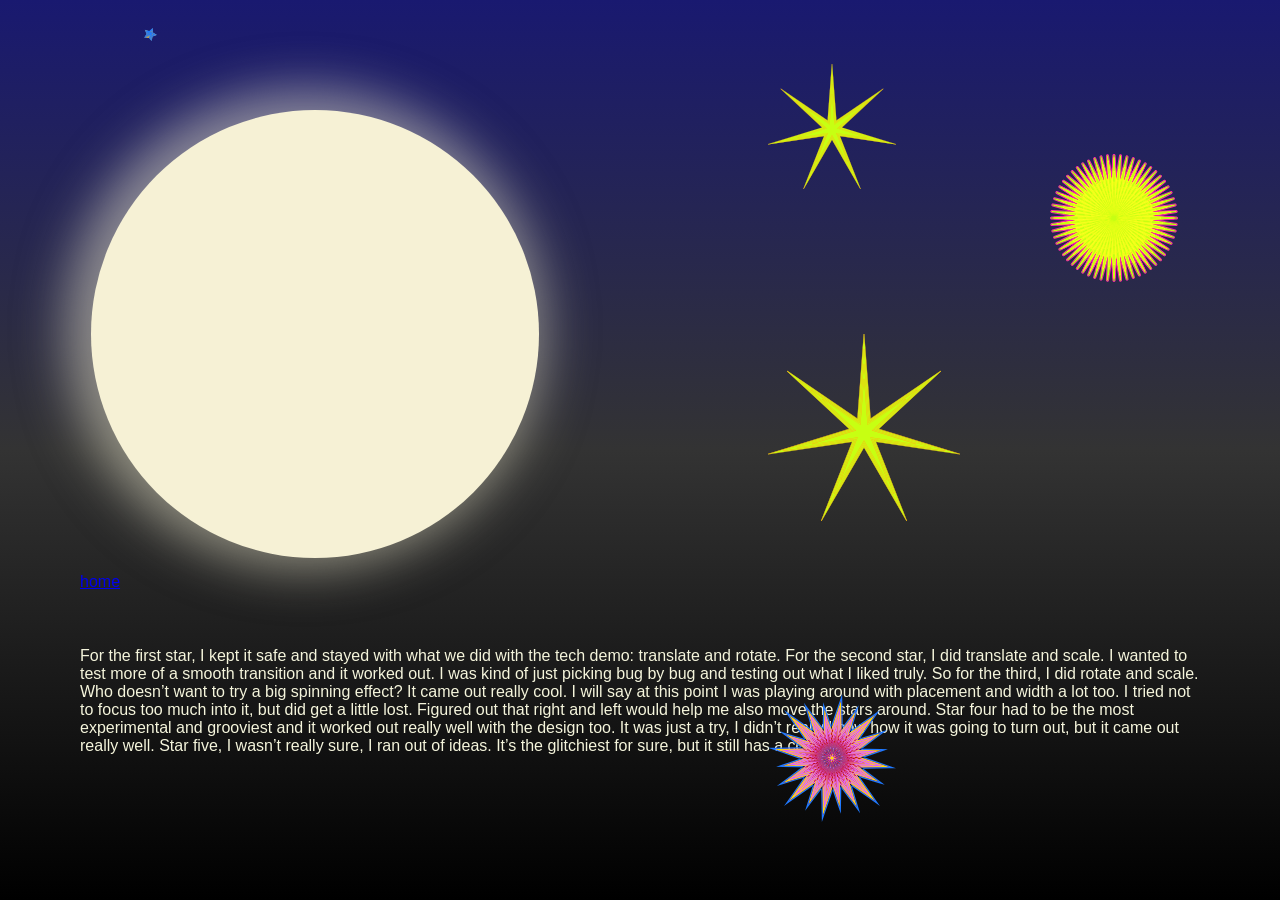
<file: homework/homework.html>
<!DOCTYPE html>
<html lang="en">
<head>
    <meta charset="utf-8">
    <meta http-equiv="X-UA-Compatible" content="IE=edge">
    <meta name="description" content="">
    <meta name="viewport" content="width=device-width, initial-scale=1">
    <link rel="stylesheet" href="../css/style.css">
    <link rel="stylesheet" href="css/homework.css">

    <title>Tranform The Night Sky</title>


</head>
<body>

	<div class="circle"></div>
		<img id="starOne" src="img/starOne.svg">
		<img id="starTwo" src="img/starTwo.svg">
		<img id="starThree" src="img/starThree.svg">
		<img id="starFour" src="img/starFour.svg">
        <img id="starFive" src="img/starTwo.svg">
        <a id="start" href="../index.html">home</a>

        <!-- directions for the homework are in the homework.css file -->
         <br>
         <p>For the first star, I kept it safe and stayed with what we did with the tech demo: translate and rotate. For the second star, I did translate and scale. I wanted to test more of a smooth transition and it worked out. I was kind of just picking bug by bug and testing out what I liked truly. So for the third, I did rotate and scale. Who doesn’t want to try a big spinning effect? It came out really cool. I will say at this point I was playing around with placement and width a lot too. I tried not to focus too much into it, but did get a little lost. Figured out that right and left would help me also move the stars around. Star four had to be the most experimental and grooviest and it worked out really well with the design too. It was just a try, I didn’t really know how it was going to turn out, but it came out really well. Star five, I wasn’t really sure, I ran out of ideas. It’s the glitchiest for sure, but it still has a cool effect.</p>

</body>
</html>
</file>
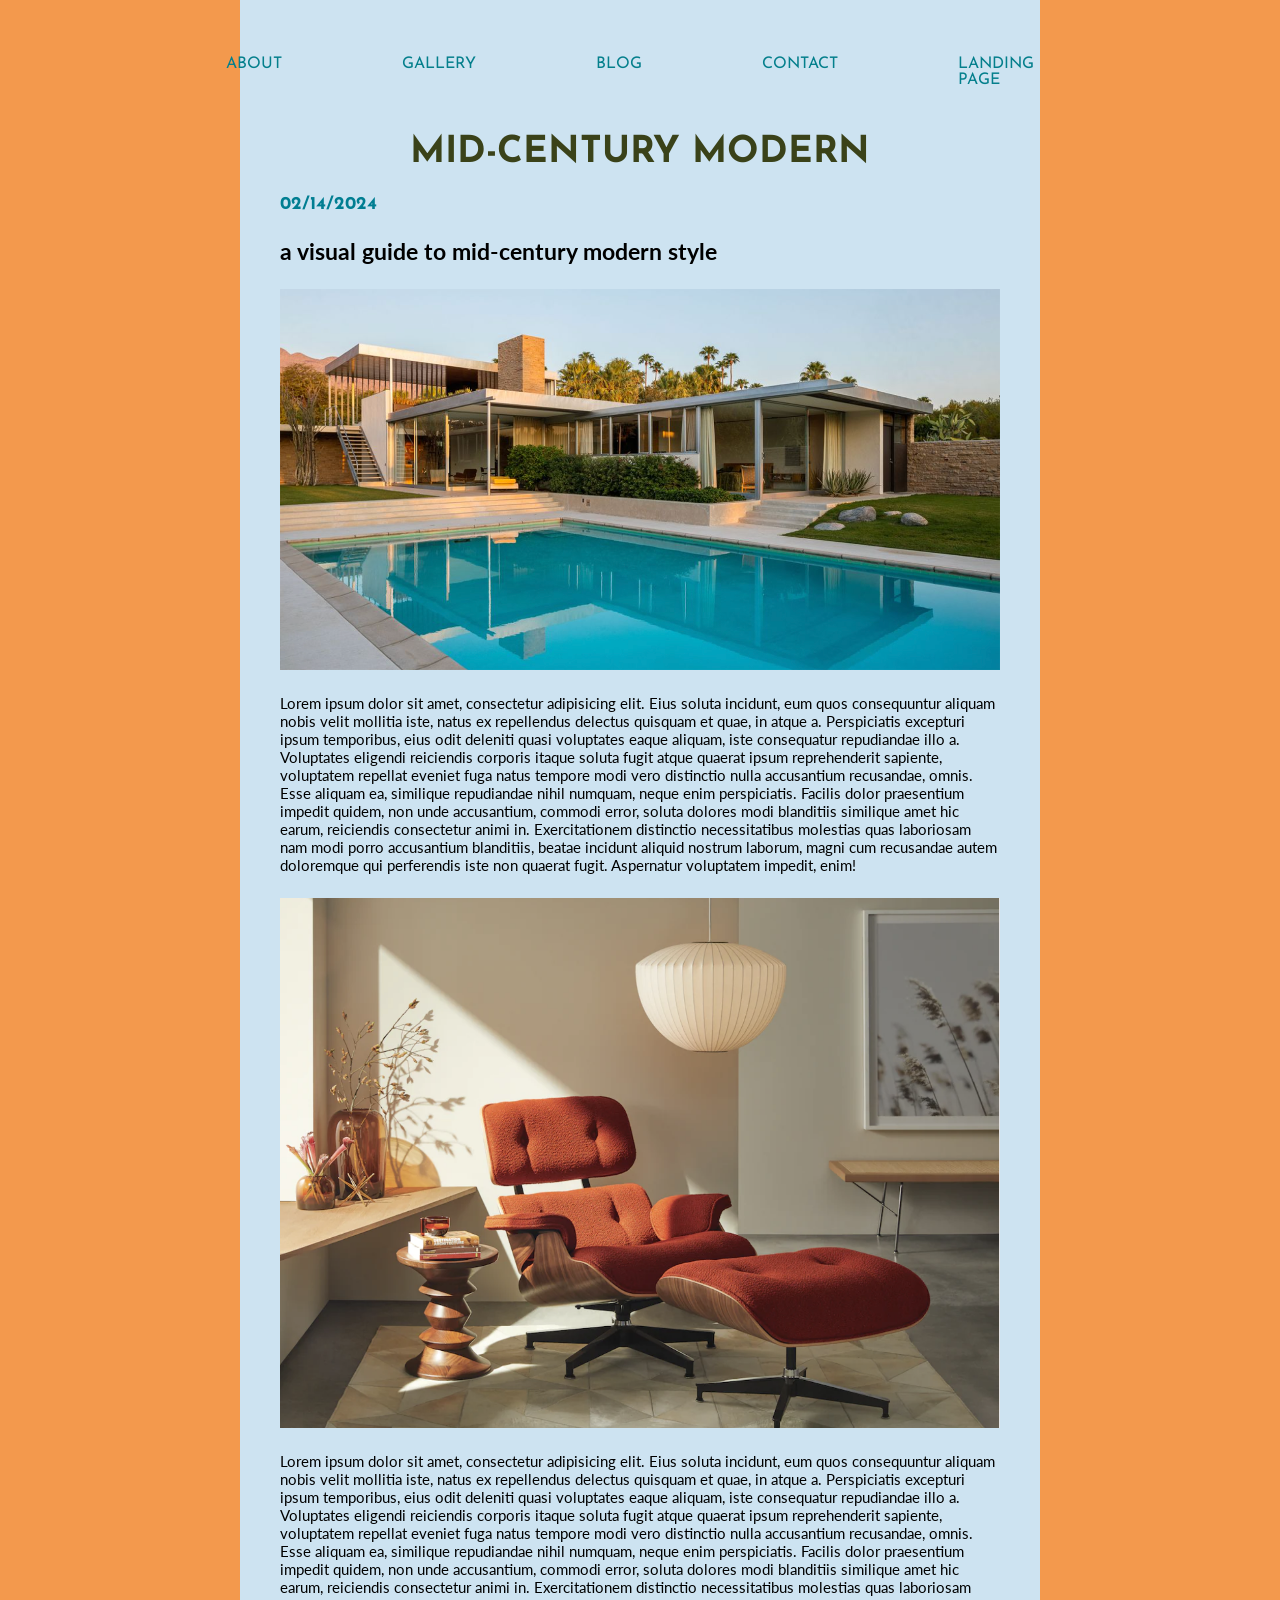
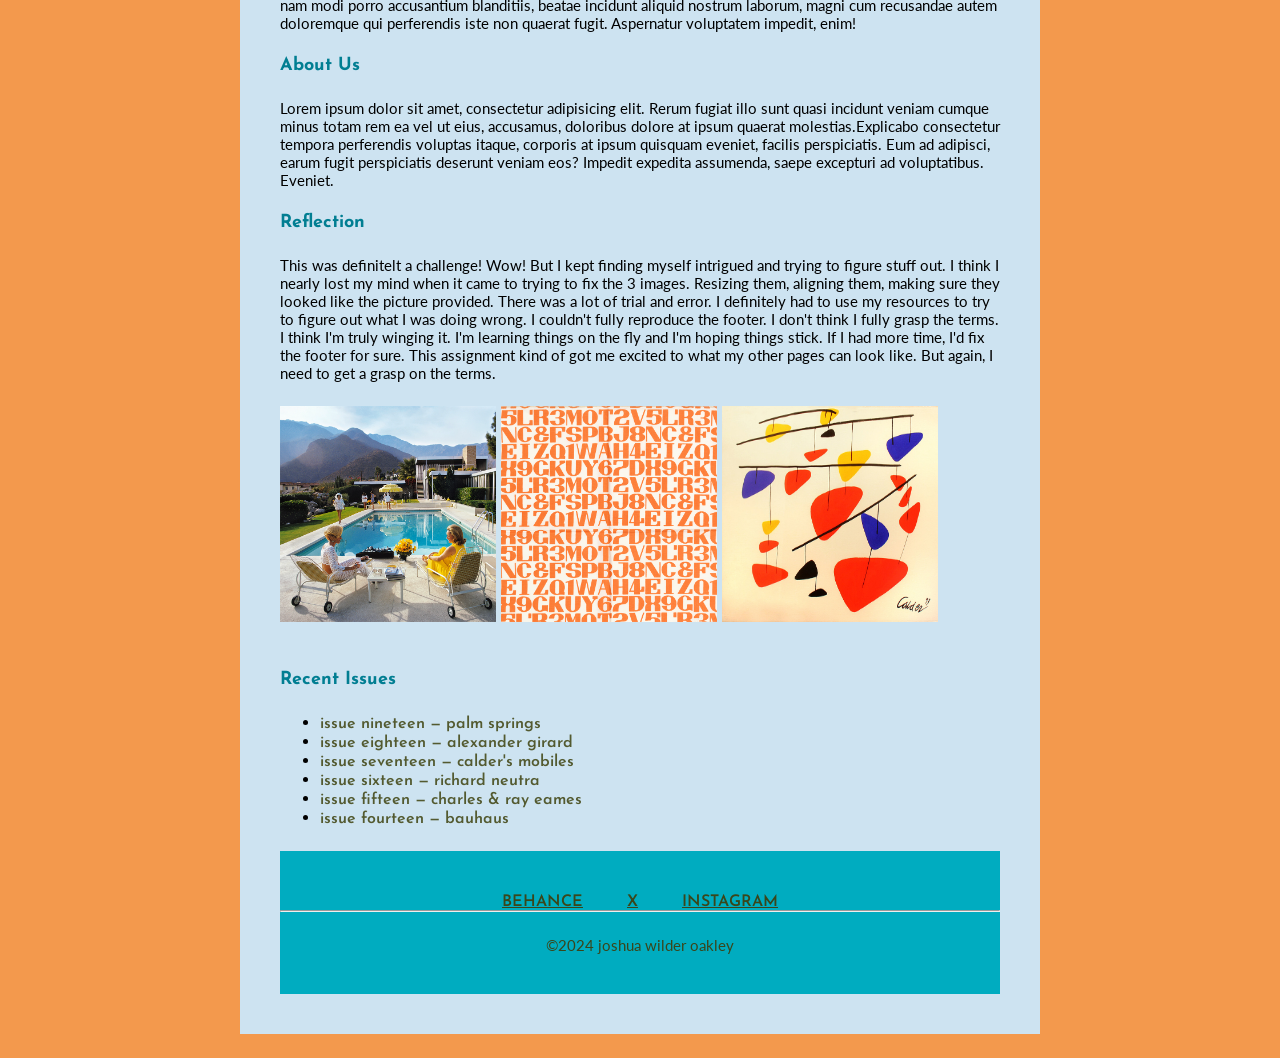
<file: mid_century_modern_blog/mid_century_modern_blog.html>
<!DOCTYPE html>
<html lang="en">
<head>
  <meta charset="UTF-8">
  <title>mid-century modern | blog</title>
<link rel="stylesheet" href="css/mid_century_modern_blog.css">

<link rel="preconnect" href="https://fonts.googleapis.com">
<link rel="preconnect" href="https://fonts.gstatic.com" crossorigin>
<link href="https://fonts.googleapis.com/css2?family=Lato:ital,wght@0,100;0,300;0,400;0,700;0,900;1,100;1,300;1,400;1,700;1,900&display=swap" rel="stylesheet">

<link rel="preconnect" href="https://fonts.googleapis.com">
<link rel="preconnect" href="https://fonts.gstatic.com" crossorigin>
<link href="https://fonts.googleapis.com/css2?family=Josefin+Sans:ital,wght@0,100..700;1,100..700&display=swap" rel="stylesheet">
</head>

<div class="main-container">
<body>
  <nav>
    <a href="#">about</a>
    <a href="#">gallery</a>
    <a href="#">blog</a>
    <a href="#">contact</a>
    <a href="../index.html">landing page</a>
    
    <!-- just style the navigation, no need to make it go anywhere -->
  </nav>

  <header>
    <div>
      <h1><a href="#">mid-century modern</a></h1>
         <!-- just style, no need to make link go anywhere -->
    </div>
  </header>

  <div class="wrap">
    <section>
      <article>
        <h3>02/14/2024</h3>
        <h2>a visual guide to mid-century modern style</h2>
        <img src="img/kauffmanHouse.png" alt="">
        <!-- make images work and add alt text -->
        <p>Lorem ipsum dolor sit amet, consectetur adipisicing elit. Eius soluta incidunt, eum quos consequuntur aliquam nobis velit mollitia iste, natus ex repellendus delectus quisquam et quae, in atque a. Perspiciatis excepturi ipsum temporibus, eius odit deleniti quasi voluptates eaque aliquam, iste consequatur repudiandae illo a. Voluptates eligendi reiciendis corporis itaque soluta fugit atque quaerat ipsum reprehenderit sapiente, voluptatem repellat eveniet fuga natus tempore modi vero distinctio nulla accusantium recusandae, omnis. Esse aliquam ea, similique repudiandae nihil numquam, neque enim perspiciatis. Facilis dolor praesentium impedit quidem, non unde accusantium, commodi error, soluta dolores modi blanditiis similique amet hic earum, reiciendis consectetur animi in. Exercitationem distinctio necessitatibus molestias quas laboriosam nam modi porro accusantium blanditiis, beatae incidunt aliquid nostrum laborum, magni cum recusandae autem doloremque qui perferendis iste non quaerat fugit. Aspernatur voluptatem impedit, enim!</p>
        <img src="img/eamesChair.png" alt="">
          <!-- make images work and add alt text -->
        <p>Lorem ipsum dolor sit amet, consectetur adipisicing elit. Eius soluta incidunt, eum quos consequuntur aliquam nobis velit mollitia iste, natus ex repellendus delectus quisquam et quae, in atque a. Perspiciatis excepturi ipsum temporibus, eius odit deleniti quasi voluptates eaque aliquam, iste consequatur repudiandae illo a. Voluptates eligendi reiciendis corporis itaque soluta fugit atque quaerat ipsum reprehenderit sapiente, voluptatem repellat eveniet fuga natus tempore modi vero distinctio nulla accusantium recusandae, omnis. Esse aliquam ea, similique repudiandae nihil numquam, neque enim perspiciatis. Facilis dolor praesentium impedit quidem, non unde accusantium, commodi error, soluta dolores modi blanditiis similique amet hic earum, reiciendis consectetur animi in. Exercitationem distinctio necessitatibus molestias quas laboriosam nam modi porro accusantium blanditiis, beatae incidunt aliquid nostrum laborum, magni cum recusandae autem doloremque qui perferendis iste non quaerat fugit. Aspernatur voluptatem impedit, enim!</p>
      </article>
    </section>

  <aside>
    <h3>About Us</h3>
    <p>Lorem ipsum dolor sit amet, consectetur adipisicing elit. Rerum fugiat illo sunt quasi incidunt veniam cumque minus totam rem ea vel ut eius, accusamus, doloribus dolore at ipsum quaerat molestias.Explicabo consectetur tempora perferendis voluptas itaque, corporis at ipsum quisquam eveniet, facilis perspiciatis. Eum ad adipisci, earum fugit perspiciatis deserunt veniam eos? Impedit expedita assumenda, saepe excepturi ad voluptatibus. Eveniet.</p>

     <h3>Reflection</h3>
     <p>This was definitelt a challenge! Wow! But I kept finding myself intrigued and trying to figure stuff out. I think I nearly lost my mind when it came to trying to fix the 3 images. Resizing them, aligning them, making sure they looked like the picture provided. There was a lot of trial and error. I definitely had to use my resources to try to figure out what I was doing wrong. I couldn't fully reproduce the footer. I don't think I fully grasp the terms. I think I'm truly winging it. I'm learning things on the fly and I'm hoping things stick. If I had more time, I'd fix the footer for sure. This assignment kind of got me excited to what my other pages can look like. But again, I need to get a grasp on the terms. </p>

    
    <div class="image-row">
      <img src="img/slimAarons.png" alt="">
    <img src="img/orangeText.png" alt="">
    <img src="img/calderMobile.jpg" alt="">
  </div>
  
   
    
      <!-- make images work and add alt text -->
      <!-- hint - if these images are meant to be smaller, how do we address only these three? -->
    <h3>Recent Issues</h3>
      <ul>
        <li><a href="">Issue Nineteen &mdash; palm springs</a></li>
        <li><a href="">Issue Eighteen &mdash; alexander girard</a></li>
        <li><a href="">Issue Seventeen &mdash; calder's mobiles</a></li>
        <li><a href="">Issue Sixteen &mdash; richard neutra</a></li>
        <li><a href="">Issue Fifteen &mdash; charles & ray eames</a></li>
        <li><a href="">Issue Fourteen &mdash; bauhaus</a></li>
      </ul>
  </aside>
  </div>

  <footer>
    <div class="wrap">
    <div class="social-links">
    <a href="">behance</i></a>
    <a href="">X</a>
    <a href="">Instagram</a>
  </div>
  </div>
  <hr>
  <div class="specific-paragraph">
    <p>&copy;2024 <a href="">joshua wilder oakley</a></p>
</div>
    <!-- how do we address this <p> tag to style it differently than the other p tags that are present? -->
  </footer>
</body>

</div>

</html>
</file>
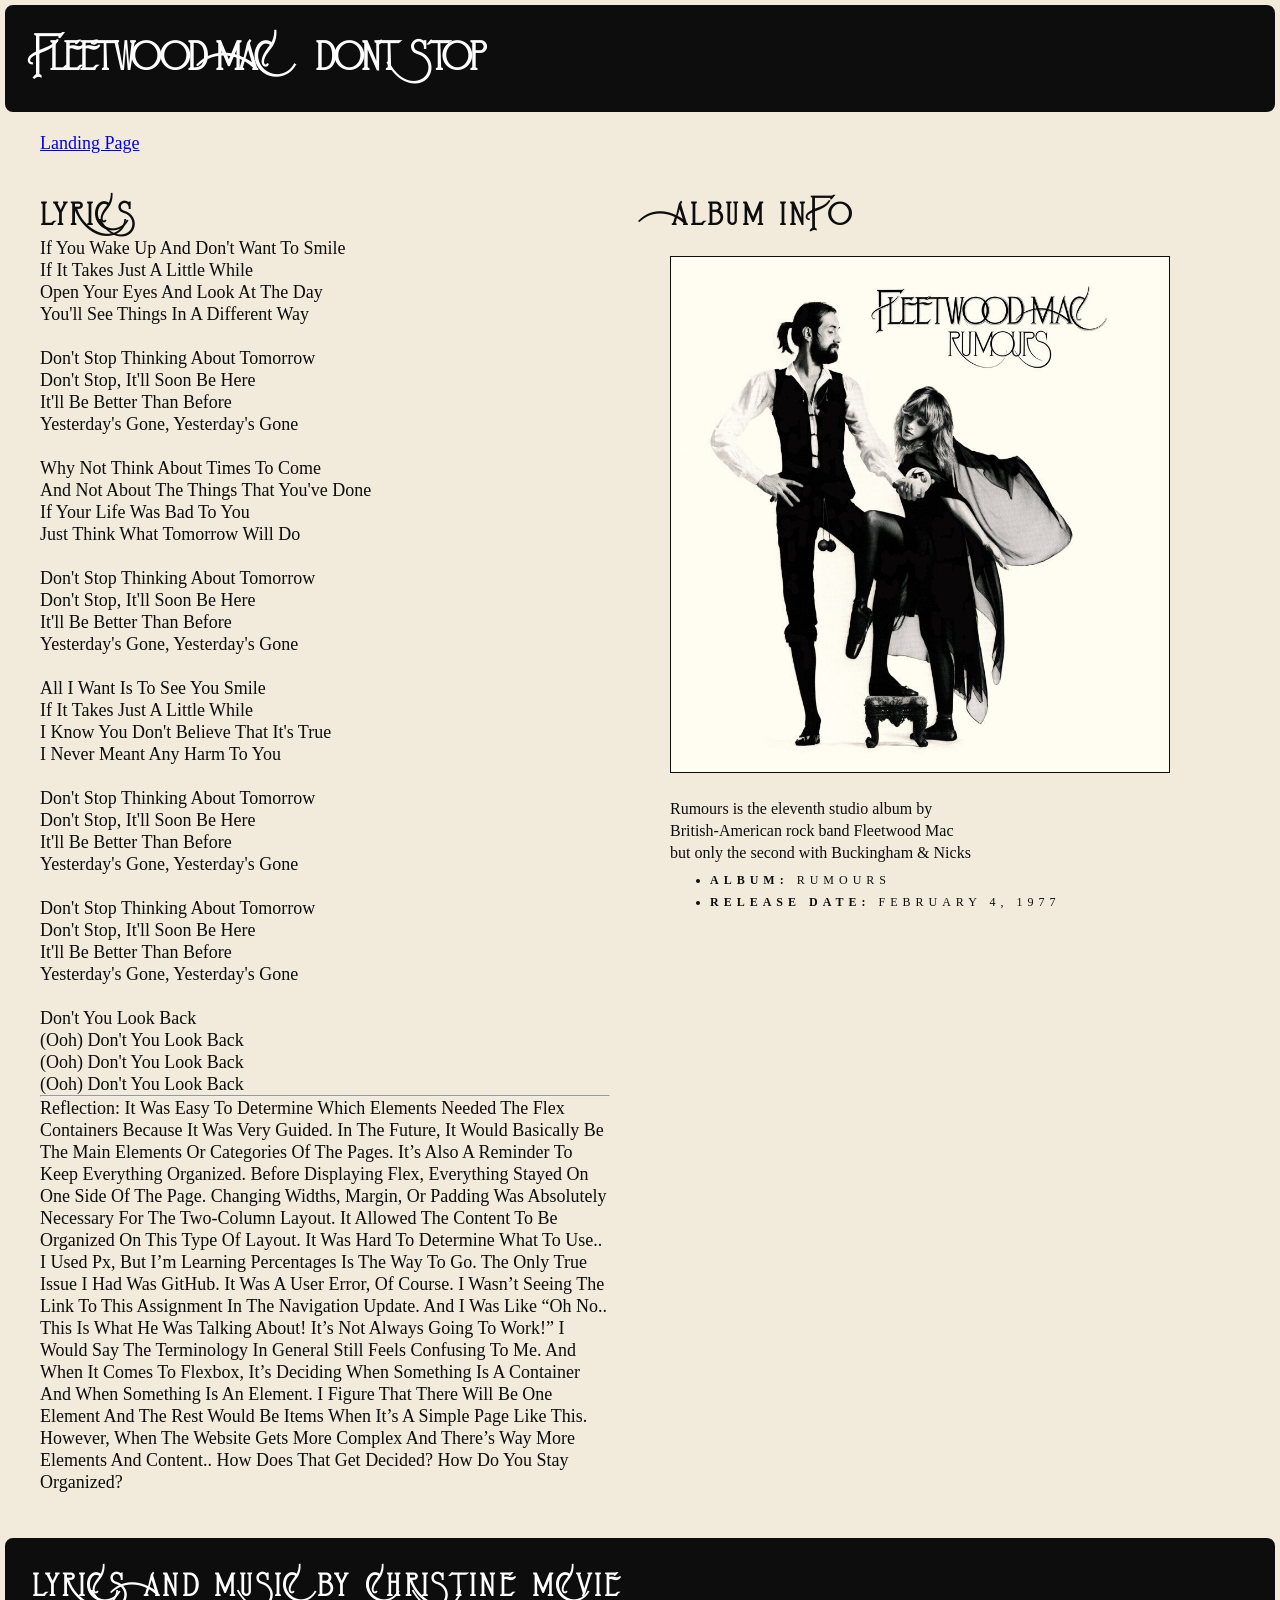
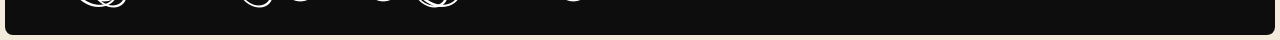
<file: multi_column_lab/multi_column_lab.html>
<!DOCTYPE html>
<html lang="en">
<head>
	<meta charset="UTF-8">
	<title>Multi Column Layout Lab</title>
	<link rel="stylesheet" href="css/multi_column_lab.css">
</head>
<body>
		<header>
		  <h1>Fleetwood Mac -- Dont Stop</h1>
		</header>
		<div class="specific-paragraph">	
		<p><a href="../index.html">Landing Page</a></p>
		</div>
		<div id="content">	
			<div id="lyrics">	
		<h2>Lyrics</h2>
		<!-- <br> -->
			  <p>If you wake up and don't want to smile<br>
					If it takes just a little while<br>
					Open your eyes and look at the day<br>
					You'll see things in a different way<br>
					<br>
					Don't stop thinking about tomorrow<br>
					Don't stop, it'll soon be here<br>
					It'll be better than before<br>
					Yesterday's gone, yesterday's gone<br>
					<br>
					Why not think about times to come<br>
					And not about the things that you've done<br>
					If your life was bad to you<br>
					Just think what tomorrow will do<br><br>
					Don't stop thinking about tomorrow<br>
					Don't stop, it'll soon be here<br>
					It'll be better than before<br>
					Yesterday's gone, yesterday's gone<br><br>
					All I want is to see you smile<br>
					If it takes just a little while<br>
					I know you don't believe that it's true<br>
					I never meant any harm to you<br><br>
					Don't stop thinking about tomorrow<br>
					Don't stop, it'll soon be here<br>
					It'll be better than before<br>
					Yesterday's gone, yesterday's gone<br><br>
					Don't stop thinking about tomorrow<br>
					Don't stop, it'll soon be here<br>
					It'll be better than before<br>
					Yesterday's gone, yesterday's gone<br><br>
					don't you look back<br>
					(Ooh) don't you look back<br>
					(Ooh) don't you look back<br>
					(Ooh) don't you look back<br>
			  </p>
			   <hr>
			  <p>Reflection: It was easy to determine which elements needed the flex containers because it was very guided. In the future, it would basically be the main elements or categories of the pages. It’s also a reminder to keep everything organized. Before displaying flex, everything stayed on one side of the page. Changing widths, margin, or padding was absolutely necessary for the two-column layout. It allowed the content to be organized on this type of layout. It was hard to determine what to use.. I used px, but I’m learning percentages is the way to go. The only true issue I had was GitHub. It was a user error, of course. I wasn’t seeing the link to this assignment in the navigation update. And I was like “oh no.. this is what he was talking about! It’s not always going to work!” I would say the terminology in general still feels confusing to me. And when it comes to flexbox, it’s deciding when something is a container and when something is an element. I figure that there will be one element and the rest would be items when it’s a simple page like this. However, when the website gets more complex and there’s way more elements and content.. How does that get decided? How do you stay organized?</p>

			</div>

			<!-- #3 Wrap the album info with another div  -->
		<div id="albuminfo">
			  <h2>Album Info</h2><br>
			<img src="img/rumours.jpg" alt="Rumours Album Cover">
			  <p id="info">Rumours is the eleventh studio album by<br> British-American rock band Fleetwood Mac<br>but only the second with Buckingham & Nicks</p>
			  <ul>
			  	<li><strong>Album:</strong> Rumours</li>
			  	<li><strong>Release Date:</strong> February 4, 1977</li>
			  </ul>
			
		</div>
			</div>
		<footer>
		  <h2>lyrics and music by Christine McVie</h2>
		</footer>
</body>
</html>
</file>
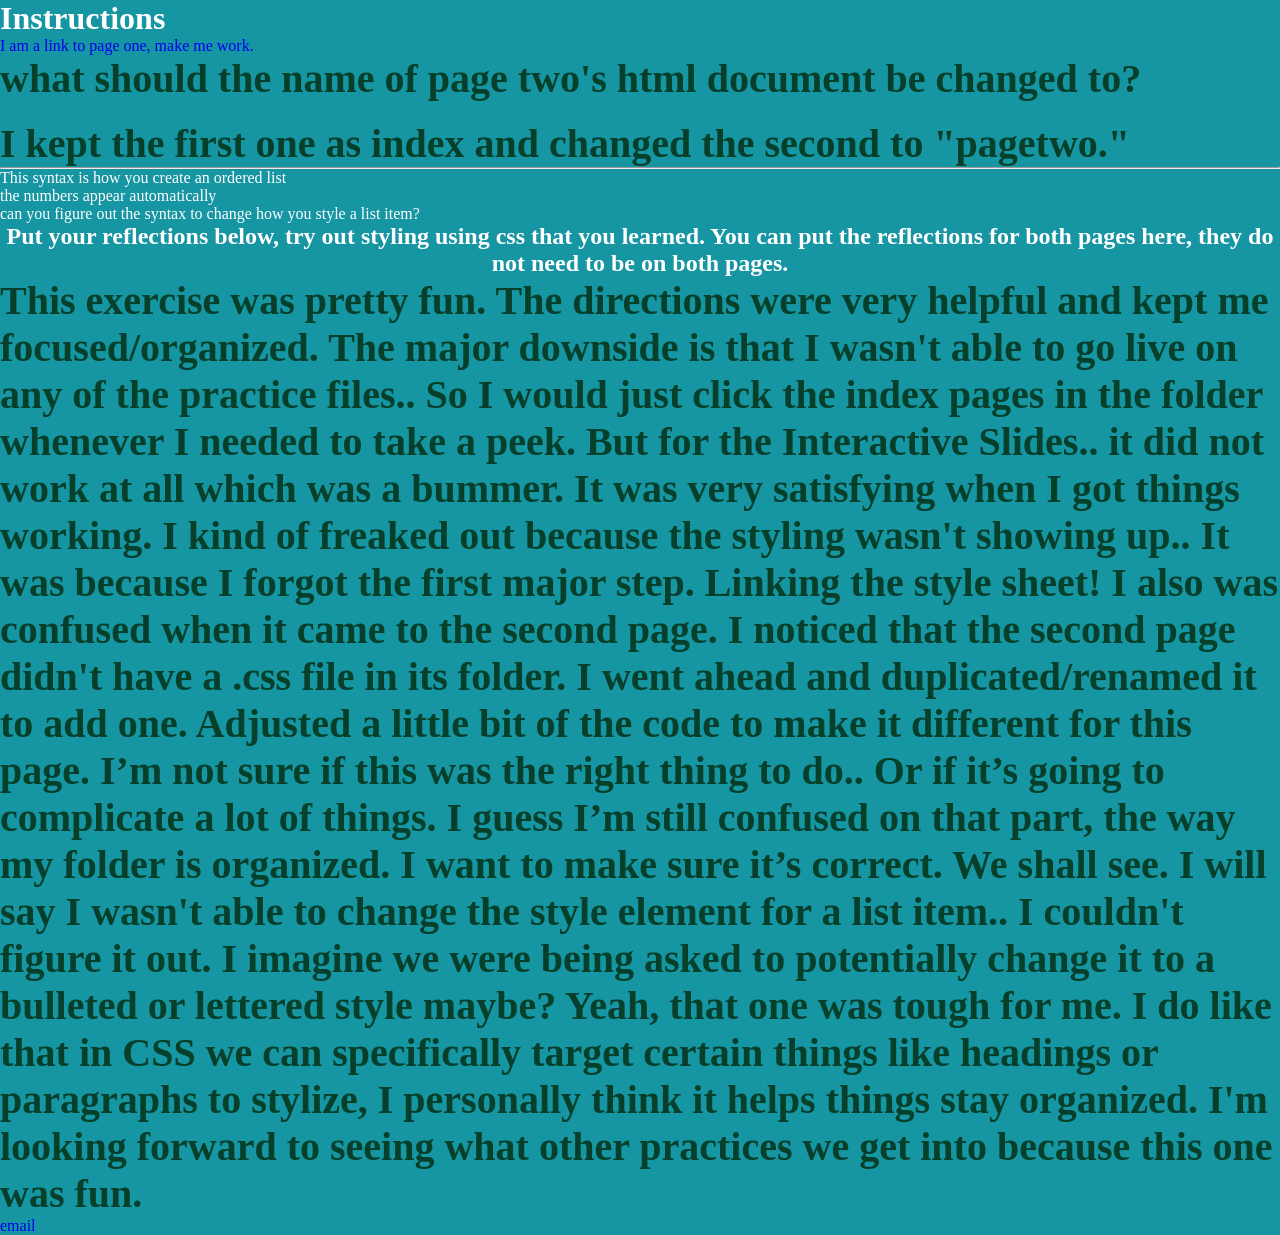
<file: 5_css_practice/pagetwo/5_css_practice_2.html>
<!DOCTYPE html>
<html>
	<head>
	    <meta charset="utf-8">
	    <title>Page Two</title>
			<link rel="stylesheet" href="css/5_css_practice_2.css">
	</head>
	<body>
		<header>
			<h1>Instructions</h1>
			 <a href="../5_css_practice.html">I am a link to page one, make me work.</a>
		</header>
		<section>
			<p>what should the name of page two's html document be changed to?</p>
			<br>
			<p>I kept the first one as index and changed the second to "pagetwo."</p>
			<hr>
			<ol>
				<li>This syntax is how you create an ordered list</li>
				<li>the numbers appear automatically</li>
				<li>can you figure out the syntax to change how you style a list item?</li>
			</ol>
		</section>
			<h2>Put your reflections below, try out styling using css that you learned. 
				You can put the reflections for both pages here, they do not need to be on both pages.</h2>
		<footer>
			<p>This exercise was pretty fun. The directions were very helpful and kept me focused/organized. The major downside is that I wasn't able to go live on any of the practice files.. So I would just click the index pages in the folder whenever I needed to take a peek. But for the Interactive Slides.. it did not work at all which was a bummer. It was very satisfying when I got things working. I kind of freaked out because the styling wasn't showing up.. It was because I forgot the first major step. Linking the style sheet! I also was confused when it came to the second page. I noticed that the second page didn't have a .css file in its folder. I went ahead and duplicated/renamed it to add one. Adjusted a little bit of the code to make it different for this page. I’m not sure if this was the right thing to do.. Or if it’s going to complicate a lot of things. I guess I’m still confused on that part, the way my folder is organized. I want to make sure it’s correct. We shall see. I will say I wasn't able to change the style element for a list item.. I couldn't figure it out. I imagine we were being asked to potentially change it to a bulleted or lettered style maybe? Yeah, that one was tough for me. I do like that in CSS we can specifically target certain things like headings or paragraphs to stylize, I personally think it helps things stay organized. I'm looking forward to seeing what other practices we get into because this one was fun.</p>
			<a href="mailto:lizwurd.sf@gmail.com">email</a>
		</footer>

	</body>
</html>
</file>
<file: css/style.css>
/* the * indicates universal styles, we will get into that later in the semester
for now, you can leave these alone */

* {
    margin: 0;
    padding: 0;
    box-sizing: border-box;
}

.circle {
    background-color: #F6F1D5;
    position: relative;
    top: 1%;
    margin-top: 2%;
    margin-bottom: 2%;
    left: 1%;
    border-radius: 50%;
    width: 5%;
    height: 5%;
    padding-top: 5%;
    box-shadow: -0.625em -0.3125em 3.125em 0.9375em rgba(246, 241, 213, .5);
    cursor: crosshair;
    transition-duration: 2s;
}

/* Css is how we add all things style, below there are two simple styles added
go ahead and play with these, can you get the colors to change? What do you notice?
 */
 html {
    color: #26241C;
    background-color: #97978f;
    font-family: Arial, Helvetica, sans-serif;
 }

 .top-header {
  display: flex;
  flex-direction: row;
  justify-content: space-between;
  align-items: center;
  padding: 1% 2%;
 }

 .top-left-img {
  width: 6em;
  height: auto;
  margin: 0;
  transition: transform 0.3s ease;
 }

 .top-left-img:hover {
  transform: scale(1.1);
 }

body {
    width: 100%;
    min-height: 100vh;
}

h1 {
  display: flex;
  flex-direction: row;
  flex-wrap: nowrap;
  justify-content: center;
  margin-top: 1.5%;
  font-size: 3em;
}

nav {
  display: flex;
  flex-direction: row;
  flex-wrap: nowrap;
  justify-content: center;
    background-color: #000;
    padding: 0.625em;
}

nav a {
    color:#ffffff;
    font-family: Arial, Helvetica, sans-serif;
    font-size: 1em;
    text-decoration: none;
    margin-right: 1.25em;
}

nav a:hover {
    color: #008000;
}

.email-container {
  text-align: right;
  padding-right: 0.625em;
}

.email-container a {
  color: inherit;
  text-decoration: none;
}

img {
  display: flex;
  flex-direction: row;
  flex-wrap: nowrap;
  justify-content: center;
  margin-top: 1.5%;
  margin-left: 5%;
  width: 18.75em;
  height: auto; 
}

.text {
  display: flex;
  flex-direction: row;
  flex-wrap: nowrap;
  justify-content: center;
  margin-top: 1.5%;
}

.container {
  display: flex;       
  flex-direction: row;
  flex-wrap: nowrap;
  justify-content: start;
  gap: 20px;           
}


.container img {
  display: flex;
  flex-direction: row;
  flex-wrap: nowrap;
  justify-content: center;
  max-width: 100%;
  height: auto;
}

.container .text {
  max-width: 400px;
}

.reflection {
  display: flex;
  flex-direction: row;
  flex-wrap: nowrap;
  justify-content: center;
  margin-left: 5%;
  margin-top: 1.5%;
  margin-right: 3%;
}

.links {
  margin-top: 1.5%;
  margin-left: 5%;
}

.links a {
  color: inherit;
}

.circle:hover {
  box-shadow: 0.625em 0.3125em 3.125em 0.9375em rgba(246, 241, 213, .5);
}

footer {
  display: flex;
	flex-direction: row;
	flex-wrap: nowrap;
	justify-content: baseline;
}


@media screen and (max-width: 600px) {

    nav {
    display: flex;
    flex-direction: column;
    flex-wrap: nowrap;
    justify-content: center;
}

.container img {
  display: flex;
  flex-direction: column;
  width: 100%;
  height: auto;
  margin: 0;
  padding-top: 3%;
}

.container {
  display: flex;       
  flex-direction: column;
  margin-left: 3%;
}

.reflection {
  display: flex;
  flex-direction: column;
  flex-wrap: nowrap;
  justify-content: center;
}

 body {
  font-size: 90%;
  }

}

@media screen and (max-width: 30em) {

    nav {
    display: flex;
    flex-direction: column;
    flex-wrap: nowrap;
    justify-content: center;
    
}

nav a {
  font-weight: bold;
  font-size: 1.5em;
}

.container img {
  display: flex;
  flex-direction: column;
  width: 100%;
  height: auto;
  margin: 0;
  padding-top: 3%;
}

.container {
  display: flex;       
  flex-direction: column;
}

.reflection {
  display: flex;
  flex-direction: column;
  flex-wrap: nowrap;
  justify-content: center;
}

.reflection p {
  font-size: 1.5em;
}

.text p {
  font-size: 1.5em;
}

.top-left-img {
  width: 3em;
}

.top-header h1 {
  padding-right: 3em;
}

img {
  margin-right: 5%;
  width: 100%;

}

.container .text {
  margin-right: 1%;
}

.top-left-img {

}

}
</file>
<file: 1_hierarchy/css/1_hierarchy.css>
/* the * indicates universal styles, we will get into that later in the semester
for now, you can leave these alone */

* {
    margin: 0;
    padding: 0;
    box-sizing: border-box;
}

/* Css is how we add all things style, below there are two simple styles added
go ahead and play with these, can you get the colors to change? What do you notice?
 */

body {

    color: #26241C;
    background-color:#97978f;
}

 .top-header {
  display: flex;
  flex-direction: row;
  justify-content: space-between;
  align-items: center;
  padding: 1% 2%;
 }

 .top-left-img {
  width: 6em;
  height: auto;
  margin: 0;
  transition: transform 0.3s ease;
 }

 .top-left-img:hover {
  transform: scale(1.1);
 }

 .top-header h1 {
    flex: 1;
    padding-right: 3em;
 }

nav {
  display: flex;
  flex-direction: row;
  flex-wrap: nowrap;
  justify-content: center;
  background-color: #000;
  padding: 10px;
}

nav a {
    color:#ffffff;
    font-family: Arial, Helvetica, sans-serif;
    font-size: 16px;
    text-decoration: none;
    margin-right: 20px;
}

nav a:hover {
    color: #008000;
}

h1, h2 {
    display: flex;
    flex-direction: row;
    flex-wrap: nowrap;
    justify-content: center;
    margin-top: 1.5%;
    margin-bottom: 1.5%;
}

h3, h4, h5, p {
    display: flex;
    flex-direction: row;
    flex-wrap: nowrap;
    justify-content: center;
    margin-top: .5%;
    margin-bottom: .5%;
    margin-left: 10%;
    margin-right: 10%;
}

.reflection {
    display: flex;
    flex-direction: row;
    flex-wrap: nowrap;
    justify-content: center;
    
    margin-bottom: .5%;
    margin-left: 10%;
    margin-right: 10%;
}
</file>
<file: 3_about/css/3_about.css>
/* the * indicates universal styles, we will get into that later in the semester
for now, you can leave these alone */

* {
    margin: 0;
    padding: 0;
    box-sizing: border-box;
}

.circle {
    background-color: #F6F1D5;
    position: relative;
    top: 1%;
    margin-top: 2%;
    margin-bottom: 2%;
    left: 1%;
    border-radius: 50%;
    width: 5%;
    height: 5%;
    padding-top: 5%;
    box-shadow: -10px -5px 50px 15px rgba(246, 241, 213, .5);
    cursor: crosshair;
    transition-duration: 2s;
}

/* Css is how we add all things style, below there are two simple styles added
go ahead and play with these, can you get the colors to change? What do you notice?
 */

body {

    color: #26241C;
    background-color: #97978f;
}

 .top-header {
  display: flex;
  flex-direction: row;
  justify-content: space-between;
  align-items: center;
  padding: 1% 2%;
 }

 .top-left-img {
  width: 6em;
  height: auto;
  margin: 0;
  transition: transform 0.3s ease;
 }

 .top-left-img:hover {
  transform: scale(1.1);
 }

 .top-header h1 {
    flex: 1;
    padding-right: 3em;
 }

nav {
    display: flex;
  	flex-direction: row;
  	flex-wrap: nowrap;
  	justify-content: center;
    background-color: #000;
    padding: 10px;
}

nav a {
    color:#ffffff;
    font-family: Arial, Helvetica, sans-serif;
    font-size: 16px;
    text-decoration: none;
    margin-right: 20px;
}

nav a:hover {
    color: #008000;
}

.video {
    display: flex;
    flex-direction: row;
    flex-wrap: no wrap;
    justify-content: center;
    margin-left: 3%;
}

h1, h2 {
    display: flex;
    flex-direction: row;
    flex-wrap: nowrap;
    justify-content: center;
    margin-top: .5%;
    margin-bottom: .5%;
}

p {
    display: flex;
    flex-direction: row;
    flex-wrap: nowrap;
    justify-content: center;
    margin-top: .5%;
    margin-bottom: 1%;
    margin-left: 15%;
    margin-right: 15%;
}

.link {
    text-align: center;
}

.link a {
    color: inherit;
}

.circle:hover {
  box-shadow: 10px 5px 50px 15px rgba(246, 241, 213, .5);
}

footer {
  display: flex;
  flex-direction: row;
  flex-wrap: nowrap;
  justify-content: baseline;
}
</file>
<file: 4_checkpoint_one/css/4_checkpoint_one.css>
/* the * indicates universal styles, we will get into that later in the semester
for now, you can leave these alone */

* {
    margin: 0;
    padding: 0;
    box-sizing: border-box;
}

.circle {
    background-color: #F6F1D5;
    position: relative;
    top: 1%;
    margin-top: 2%;
    margin-bottom: 2%;
    left: 1%;
    border-radius: 50%;
    width: 5%;
    height: 5%;
    padding-top: 5%;
    box-shadow: -10px -5px 50px 15px rgba(246, 241, 213, .5);
    cursor: crosshair;
    transition-duration: 2s;
}

/* Css is how we add all things style, below there are two simple styles added
go ahead and play with these, can you get the colors to change? What do you notice?
 */

body {

    color: #26241C;
    background-color: #97978f;
}

 .top-header {
  display: flex;
  flex-direction: row;
  justify-content: space-between;
  align-items: center;
  padding: 1% 2%;
 }

 .top-left-img {
  width: 6em;
  height: auto;
  margin: 0;
  transition: transform 0.3s ease;
 }

 .top-left-img:hover {
  transform: scale(1.1);
 }
 
 .top-header h1 {
    flex: 1;
    padding-right: 3em;
 }

.viewportImage {
    display: flex;
    flex-direction: row;
    flex-wrap: nowrap;
    justify-content: space-between;
    align-items: center;
    gap: 20px;
    margin-left: 8%;
    margin-right: 8%;
}

h2 {
  display: flex;
  justify-content: center;
  color: #AA2D0F;
}

nav {
    display: flex;
  	flex-direction: row;
  	flex-wrap: nowrap;
  	justify-content: center;
    background-color: #000;
    padding: 10px;
}

nav a {
    color:#ffffff;
    font-family: Arial, Helvetica, sans-serif;
    font-size: 16px;
    text-decoration: none;
    margin-right: 20px;
}

nav a:hover {
    color: #008000;
}

h1, h3 {
    display: flex;
    flex-direction: row;
    flex-wrap: nowrap;
    justify-content: center;
    margin-top: .5%;
    margin-bottom: .5%;
    margin-left: 5%;
    margin-right: 5%;
}

.circle:hover {
  box-shadow: 10px 5px 50px 15px rgba(246, 241, 213, .5);
}

footer {
  display: flex;
  flex-direction: row;
  flex-wrap: nowrap;
  justify-content: baseline;
}

p{
    margin-left: 5%;
    margin-right: 5%;
}
</file>
<file: 5_css_practice/css/5_css_practice.css>
/* the * indicates universal styles, we will get into that later in the semester
for now, you can leave these alone */

* {
    margin: 0;
    padding: 0;
    box-sizing: border-box;
}

/* Css is how we add all things style, below there are two simple styles added
go ahead and play with these, can you get the colors to change? What do you notice?
 */

body {

    color: #FFFFFF;
    background-color: #1695A3;
}

p {

    color: #EB7F00;
    font-size: 40px;
    font-weight: bold;


}

h3 {
  text-align: center;
}

a {
    text-decoration: none;
}

nav {
    background-color: #000;
    padding: 10px;
}

nav a {
    color:#ffffff;
    font-family: Arial, Helvetica, sans-serif;
    font-size: 16px;
    text-decoration: none;
    margin-right: 20px;
}

nav a:hover {
    color: #008000;
}
</file>
<file: 6_box_model/css/6_box_model.css>
/* first, let's follow best practices and cancel out default margins with the universal selector */
* {
   margin: 0;
   padding: 0;
}

/* now we can control our margins ourselves, so lets give the body a 50px margin on the left and right; and a 25px margin on the top and bottom.

can you write it in shorthand?*/

body {
   margin: 25px 50px;
}

.roboto-<uniquifier> {
  font-family: "Roboto", sans-serif;
  font-optical-sizing: auto;
  font-weight: <weight>;
  font-style: normal;
  font-variation-settings:
    "wdth" 100;
}

/* Style the h1:
   10px margin on the bottom
   10px padding on the top and bottom
   15px padding on the right and left
   and a solid black border that is 1px thick
   center the text and make it uppercase in CSS (do not retype it as uppercase in your HTML)
   add a background color with 50% opacity
*/
h1 {
   margin-bottom: 10px;
   padding: 10px 15px;
   border: 1px solid black;
   text-align: center;
   text-transform: uppercase;
   background-color:#FF000080;
}

h2 {
   color: #000000;
   background-color: #ffff00;
   margin-top: 2.5%;
   margin-bottom: 2.55%;
   padding: 5px 10px 15px 20px;
   border: 8px dotted
}

p {
   color: #ffffff;
   background-color: #00f;
   border: 2px solid #000000;
   padding: 10px;
}

code {
   background-color:#ffffff;
   color:#008000;
   border: 1px solid #000000;
   padding: 10px;

}

li {
   color:#ffffff;
   background-color:#008000;
   padding: 10px;
   border: 1px solid #c30010;
   list-style-type: none;


}

a {
   background-color: yellow;
   font-size: 36px;
   color:#000000;
   border: 5px solid #000000;
   text-decoration: none;
   display: block;
}

.blockTo {
  display: inline;
}

nav {
    background-color: #000;
    padding: 10px;
}

nav a {
    color:#ffffff;
    font-family: Arial, Helvetica, sans-serif;
    font-size: 16px;
    text-decoration: none;
    margin-right: 20px;
}

nav a:hover {
    color: #008000;
}
</file>
<file: homework/css/homework.css>
/* ==========================================================================
   body override adjustments for this page
  ========================================================================== */

body {
  padding: 80px;
  background-image: linear-gradient(#191970, #333333, #000000);
  height: 100vh;
  position: relative;
}

/* instructions are embedded within this CSS file for the homework assignment */

.circle {
    background-color: #F6F1D5;
    position: relative;
    border-radius: 50%;
      /* the border-radius property allows you to round corners.In this case, we've rounded all corners 50%,which creates a circle. Experiment with this property.*/
    width: 40%;
    height: auto;
    padding-top: 40%;
    box-shadow: -10px -5px 50px 15px rgba(246, 241, 213, .5);
    cursor: crosshair;
    transition-duration: 2s;
    /* box shadow can help add detail to elements. the values are: 
    • offset of x-axis, 
    • offset of y-axis 
    • blur radius
    • spread radius
    • color
    you need to include all of these properties in order for the shadow to work, play with the values until you are satisfied with the results.*/
}


/* PART ONE due 3/20 */

/* 1.position the stars wherever you want by using absolute positioning. Let's get into the habit of using % instead of pixels - also, resize them as you see fit*/

/* 2. Add a hover effect for each star using:
transform: scale()
transform: skew()
transform: translate()
transform: rotate() */

/* 3. Now, if we want to slow those transform properties down we can add a transition-duration to each base or normal styling, go ahead and do this - play with the timing until you are satisfied*/

/* 4. you can add multiple transforms to each star, however, you must make them part of the same property in order for all of them to work. Add a second transform to each star*/

/* 5. add a hover effect for the .circle - make the box-shadow move from one side of the moon to the other and give it a duration of 2 seconds
hint: adjust the first two value only if they are negative values to begin with, make them positive and see what happens
*/

/* 6. add more stars to the mix and experiment with placement and hover effects. */



#starOne {

  position: absolute;
  top: 1%;
  width: 1%;
  transition-duration: 3s;

}

#starTwo {

  position: absolute;
  top: 5%;
  right: 30%;
  width: 10%;
  transition-duration: 3s;
}

#starThree {

  position: absolute;
  top: 15%;
  right: 8%;
  width: 10%;
  transition-duration: 3s;
}

#starFour {

  position: absolute;
  top: 75%;
  right: 30%;
  width: 10%;
  transition-duration: 3s;
}

#starFive {
  position: absolute;
  top: 35%;
  right: 25%;
  width: 15%;
}

#starOne:hover {
  transform: translate(900px, 50px) rotate(9000deg) scale(8);
}

#starTwo:hover {
  transform: translate(400px, 450px) scale(2);
}

#starThree:hover {
  transform: rotate(-9000deg) scale(2);
}

#starFour:hover {
  transform: skew(40deg, 9deg) rotate(180deg);
}

#starFive:hover {
  transform: translate(250px, 250px) scale(2);
}

.circle:hover {
  box-shadow: 10px 5px 50px 15px rgba(246, 241, 213, .5);
}

p {
color: beige;
margin-top: 5%;
padding-bottom: 3%;
}
</file>
<file: mid_century_modern_blog/css/mid_century_modern_blog.css>
/* remember that style sheets cascade, so whatever is on the bottom will override whats on top. Don't have multiple statements for the same element. Organization and hierarchy are key, start with larger elements and work your way down.

Do they best you can with this, talk with each other and help each other. Most colors and fonts are provided for you. Use adobe color to find the other colors from the sample image.*/

* {
    margin: 0;
    padding: 0;
    box-sizing: border-box;
}

body {
    margin: 0;
    font-size: 15px;
    color: #000000;
    font-family: "Lato", sans-serif;
    background-color:#f3994d;
    display: flex;
    justify-content: center;
    margin-bottom: 24px; 
}

.main-container {
    width: 100%;
    max-width: 800px;
    min-height: 100vh;
    background-color: #cde3f1;
    padding: 40px;
    box-sizing: border-box;
}

img {
  max-width: 100%;
  height: auto;
  display: block; 
  margin-top: 24px;
  margin-bottom: 24px; 
}


h1 {
    font-family: "Josefin Sans", sans-serif;
    color: #3a4219;
    font-size: 37px;
    text-transform: uppercase;
    text-align: center;
    margin-top: 30px;
}

h1 a {
    color: inherit;         
    text-decoration: none;
    margin-bottom: 24px;
}

h2 {
    font-size: 22.5px;
    font-weight: 700;
    margin-bottom: 24px;
}

h3 {
   font-family: "Josefin Sans", sans-serif; 
   color: #017e92;
   font-size: 18px;
   margin-top: 24px;
   margin-bottom: 24px;
}


.josefin-sans {
  font-family: "Josefin Sans", sans-serif;
  font-optical-sizing: auto;
  font-weight: 600;
  font-style: normal;
}

.lato-regular {
  font-family: "Lato", sans-serif;
  font-weight: 400;
  font-style: normal;
}

nav {
    background-color: #cde3f1;
    padding: 16px;
    display: flex;
    justify-content: center;
}

nav a {
    color: #047f8c;
    font-family: "Josefin Sans", sans-serif;
    font-size: 16px;
    text-transform: uppercase;
    text-decoration: none;
    margin-right: 20px;
    padding: 0 50px; 
}

.image-row {
    display: flex;
    gap: 5px;

    width: 30%;
}

.image-row img {
    flex: 1;
    width: 100%;
    height: auto;
}

ul {
    margin-left: 40px;
}

ul li a {
    color:#535a30;
   font-family: "Josefin Sans", sans-serif;
   font-size: 16px;
   font-weight: 600;
   text-transform: lowercase;
   text-decoration: none;
}

footer {
    color:#39461b;
    background-color: #00acc0;
    padding: 40px 0;
    width: 100%;
    text-align: center;
    margin-top: 24px;
}

.social-links a {
    color:#39461b;
    font-family: "Josefin Sans", sans-serif;
    font-size: 16px;
    font-weight: 600;
    text-transform: uppercase;
    margin: 0 20px;
}

.specific-paragraph {
font-family: "Lato", sans-serif;
font-size: 15px;
color:#39461b;
font-weight: 400;
margin-top: 24px;
}

.specific-paragraph a {
  color: inherit;
  text-decoration: none;
  cursor: default;
}
</file>
<file: multi_column_lab/css/multi_column_lab.css>
/* styles already given to you: take a look at the @font-face, this is how we add a custom font to our css. the font file is inside the fonts folder within the root folder structure */

@font-face {
  font-family: fleetwoodMac;
  src: url("../fonts/fleetwoodMac.ttf");
}

* {
  margin: 0;
  box-sizing: border-box;
}

body {
  background-color: #F2EBDC;
  color: #0d0d0d;
  font-family: 'fleetwoodMac', sans-serif;
  text-transform: uppercase;
}

h1 {
  font-size: 45px;
}

h2 {
  font-size: 36px;
  letter-spacing: 5px;
}

p {
  font-family:Georgia, 'Times New Roman', Times, serif;
  font-size: 18px;
  line-height: 22px;
  text-transform: capitalize;
}

li {
  font-family:Georgia, 'Times New Roman', Times, serif;
  font-size: 12px;
  line-height: 22px;
  letter-spacing: 5px;
}

#info {
  font-size: 16px;
  text-transform: none;
  margin-bottom: 5px;
}

header, footer {
  margin: 5px;
  padding: 25px;
  border: 2px solid #0D0D0D;
  border-radius: 8px;
  background: #0D0D0D;
  color: #ffffff;
}

img {
  max-width: 100%;
  border: .5px solid #0D0D0D;
}

/*----------------------------------------------
  C O L U M N   L A Y O U T
------------------------------------------------*/

/*
INSTRUCTIONS:
STEPS 1, 2 & 3 are in the index.html file
*/

#content {
  display: flex;
  flex-direction: row;
  flex-wrap: nowrap;
  justify-content: space-between;
  padding: 40px;
  gap: 60px;
}

#lyrics {
  display: flex;
  flex-direction: column;
  flex-wrap: nowrap;
  justify-content: flex-start;
  flex: 1;
  width: 50%;
}

#albuminfo {
  flex: 1;
  width: 50%;
}

#albuminfo img {
  width: 100%;
  max-width: 500px;
  margin-bottom: 20px;
}

.specific-paragraph a {
  padding-left: 40px;
}

.specific-paragraph {
  margin-top: 20px;
}
/* 4. Add display: flex; to flex-container */
/* 5. Add flex-direction: row; to flex-container; */
/* 6. Give each column wrapper (flex item) a width in percentages, adjust margin and padding so that it is visually appealing */
/* 
pro-tip: it is easier to change the background color/border of individual boxes to help clarify what you are working on and to make sure you are targeting the correct html tag */

/* 7. BONUS: look at the heirarchy of the typography and think about the rules in regard to how many times certain tags should be on the page and correct the errors */


/* Flex container (hint this is a parent container)*/



/* Flex item (left column hint-this is a child container) */



/* Flex item (right column hint-this is a child container) */
</file>
<file: 5_css_practice/pagetwo/css/5_css_practice_2.css>
/* the * indicates universal styles, we will get into that later in the semester
for now, you can leave these alone */

* {
    margin: 0;
    padding: 0;
    box-sizing: border-box;
}

/* Css is how we add all things style, below there are two simple styles added
go ahead and play with these, can you get the colors to change? What do you notice?
 */

body {

    color: #FFFFFF;
    background-color: #1695A3;
}

p {

    color: #06402B;
    font-size: 40px;
    font-weight: bold;


}

h2 {
  text-align: center;
}

a {
    text-decoration: none;
}
</file>
